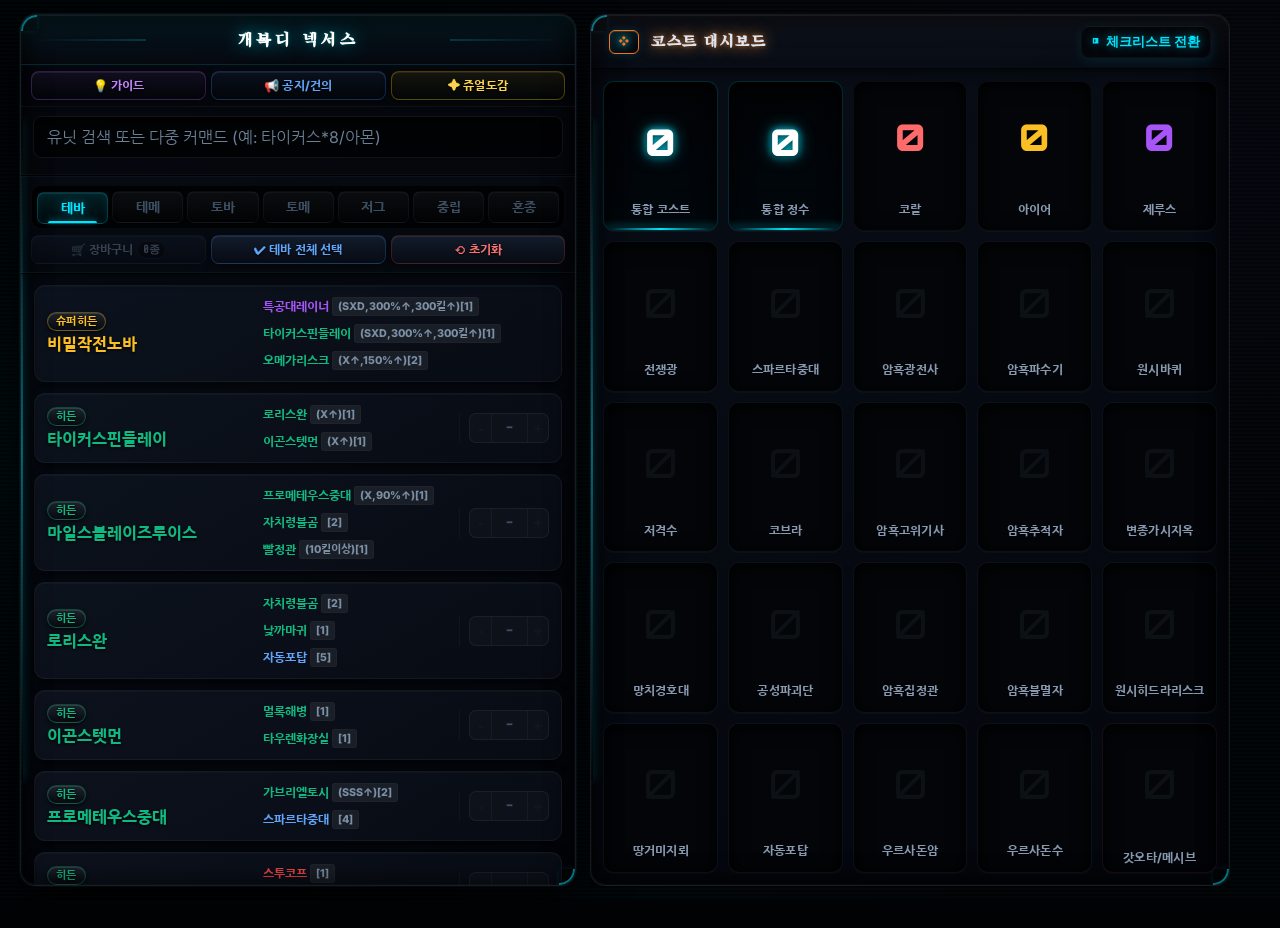
<file: index.html>
<!DOCTYPE html>
<html lang="ko">
<head>
    <meta charset="UTF-8">
    <meta name="viewport" content="width=device-width, initial-scale=1.0, maximum-scale=1.0, user-scalable=no, viewport-fit=cover">
    <title>개복디 넥서스</title>
    <meta name="theme-color" content="#030508">
    <link rel="icon" href="https://sldbox.github.io/site/image/logo/icon.png?v=1" type="image/png">
    <link rel="shortcut icon" href="https://sldbox.github.io/site/image/logo/icon.png?v=1" type="image/png">
    <meta name="description" content="개복디 넥서스 - 히든조합&정수 계산 HUB">

    <meta property="og:type" content="website">
    <meta property="og:url" content="https://sldbox.github.io/site/">
    <meta property="og:title" content="개복디 넥서스 - 히든조합&정수 계산 HUB">
    <meta property="og:description" content="개복디 넥서스 - 히든조합&정수 계산 HUB">
    <meta property="og:image" content="https://sldbox.github.io/site/image/logo/logo.png?v=1">
    <meta property="og:image:width" content="1200">
    <meta property="og:image:height" content="630">

    <meta name="twitter:card" content="summary_large_image">
    <meta name="twitter:title" content="개복디 넥서스 - 히든조합&정수 계산 HUB">
    <meta name="twitter:description" content="개복디 넥서스 - 히든조합&정수 계산 HUB">
    <meta name="twitter:image" content="https://sldbox.github.io/site/image/logo/logo.png?v=1">

    <link rel="preconnect" href="https://fonts.googleapis.com">
    <link rel="preconnect" href="https://fonts.gstatic.com" crossorigin>
    <link rel="stylesheet" href="https://fonts.googleapis.com/css2?family=Inter:wght@400;700;800&family=Nanum+Gothic:wght@400;700;800&family=Orbitron:wght@700;900&family=Song+Myung&family=Share+Tech+Mono&display=swap">
    <link rel="stylesheet" href="style.css">
</head>
<body>
<svg id="def-svg-assets" width="0" height="0" style="position:absolute; visibility:hidden;" aria-hidden="true">
    <symbol id="icon-empty" viewBox="0 0 24 24">
        <rect x="3" y="3" width="18" height="18" rx="3" ry="3"></rect>
        <line x1="3" y1="21" x2="21" y2="3"></line>
    </symbol>
</svg>

<main class="main-layout" id="mainLayout">
    <aside class="hud-panel panel-codex" id="leftPanel">
        <div class="corner-tl"></div><div class="corner-br"></div>
        <header class="panel-header codex-panel-header">
            <!-- 1행: 제목 -->
            <div class="codex-hdr-top">
                <div class="header-scanline"></div>
                <div class="nexus-main-title" id="nexusCycleTitle">개복디 넥서스</div>
            </div>
            <!-- 2행: 버튼 3개 -->
            <nav class="codex-hdr-nav">
                <button class="btn-hdr-sm neon codex-nav-btn btn-guide" data-action="openStaticGuide">💡 가이드</button>
                <button class="btn-hdr-sm neon codex-nav-btn btn-notice" data-action="openNoticeModal">📢 공지/건의</button>
                <button class="btn-hdr-sm codex-nav-btn btn-jewel" id="btnJewelToggle" data-action="toggleJewelPanel" aria-label="쥬얼 도감 열기" aria-expanded="false">✦ 쥬얼도감</button>
            </nav>
            <!-- 3행: 검색창 -->
            <div id="classicSearchContainer">
                <div class="search-wrap" id="searchWrap">
                    <input type="text" class="search-input" id="unitSearchInput" aria-label="유닛 검색 및 다중 커맨드 입력창" placeholder="유닛 검색 또는 다중 커맨드 (예: 타이커스*8/아몬)" autocomplete="off" role="combobox" aria-controls="searchResults" aria-expanded="false" aria-autocomplete="list">
                    <div class="search-results" id="searchResults" role="listbox" aria-live="polite"></div>
                    <div id="activeRoster" class="active-roster"></div>
                </div>
            </div>
            <!-- 4행: 종족 탭 + 하단 3버튼 -->
            <nav class="codex-tabs-wrap" id="codexTabsWrap">
                <div class="codex-tabs" id="codexTabs" role="tablist"></div>
                <div class="codex-action-row">
                    <button class="btn-hdr-sm btn-cart codex-act-btn" id="btnCartMode" data-action="toggleCartMode" disabled>
                        <span class="cb-icon">🛒</span>
                        <span class="cb-text">장바구니</span>
                        <span class="cb-count" id="cartCount">0종</span>
                    </button>
                    <button class="btn-hdr-sm neon codex-act-btn btn-select-all" id="btnSelectAllTab" data-action="toggleSelectAllTab">✔ 전체 선택</button>
                    <button class="btn-hdr-sm neon codex-act-btn btn-reset" data-action="resetCodex" aria-label="선택 초기화">⟲ 초기화</button>
                </div>
            </nav>
        </header>
        <div class="panel-body" id="leftPanelBody">
            <div id="tabContent"></div>
        </div>
    </aside>

    <section class="col-center" id="centerPanel">
        <article class="hud-panel" id="costDashboardPanel" style="flex: 1 1 auto;">
            <div class="corner-tl"></div><div class="corner-br"></div>
            <header class="panel-header" style="justify-content: space-between; z-index:20; overflow:visible;">
                <div style="display: flex; align-items: center; gap: 12px;">
                    <span class="ph-icon" aria-hidden="true" style="color:var(--grade-epic); border-color:var(--grade-epic);">❖</span>
                    <h2 class="ph-title" style="text-shadow:0 0 15px rgba(251,146,60,0.8), 0 0 5px rgba(251,146,60,0.5); margin:0;">코스트 대시보드</h2>
                </div>
                <div style="display: flex; align-items: stretch; gap: 4px;">
                    <button class="btn-toggle-layout active" id="btnToggleMode" data-action="toggleViewMode" aria-label="도감 모드/체크리스트 모드 전환" aria-expanded="true" style="width: 130px; justify-content: center; background: rgba(0,0,0,0.5); border: 1px solid var(--border-light);">
                        <span class="toggle-icon" aria-hidden="true">◧</span> 체크리스트 전환
                    </button>
                </div>
            </header>
            <div class="panel-body" style="padding:12px;">
                <div class="magic-grid" id="magicDashboard"></div>
            </div>
        </article>
    </section>

    <aside class="hud-panel col-right" id="rightPanel" style="display: flex; flex-direction: column; overflow: hidden; min-height: 0;">
        <div class="corner-tl"></div><div class="corner-br"></div>
        <header class="panel-header" style="justify-content: space-between; z-index:20; overflow:visible;">
            <div style="display: flex; align-items: center; gap: 12px;">
                <span class="ph-icon" aria-hidden="true" style="color:var(--grade-unique); border-color:var(--grade-unique);">⊖</span>
                <h2 class="ph-title" style="text-shadow:0 0 15px rgba(239,68,68,0.8), 0 0 5px rgba(239,68,68,0.5); margin:0;">체크리스트 보드</h2>
            </div>
            <nav style="display: flex; align-items: stretch; gap: 8px;">
                <button class="btn-hdr-sm neon" data-action="resetCodex" aria-label="목표 초기화">⟲ 목표 초기화</button>
                <button class="btn-hdr-sm neon" data-action="resetCompleted" aria-label="완료 초기화" style="color:#10b981; border-color:rgba(16,185,129,0.3);">✔ 완료 전체 초기화</button>
            </nav>
        </header>
        <div class="panel-body" id="deductionBoard" style="padding:16px; overflow-y:auto; background:transparent;"></div>
    </aside>
</main>

<div id="jewelModalOverlay" class="notice-modal-overlay" style="display:none; z-index: 25000;">
    <div id="jewelModalBox" class="notice-modal" style="max-width: 800px; width: 95%; max-height: 85vh; display: flex; flex-direction: column;" role="dialog" aria-modal="true" aria-labelledby="jewelModalTitle">
        <header class="notice-header" style="background:rgba(255,215,0,0.05);">
            <div style="display:flex; align-items:center; gap:12px;">
                <span class="ph-icon" aria-hidden="true" style="color:#FFD700; border-color:#FFD700;">✦</span>
                <h2 id="jewelModalTitle" style="font-family:var(--font-display); font-size:1.1rem; color:#FFD700; text-shadow:0 0 10px rgba(255,215,0,0.5); margin:0; letter-spacing:1px;">쥬얼 도감</h2>
            </div>
            <button class="notice-close" data-action="closeJewelPanel" aria-label="창 닫기">✖</button>
        </header>
        <div class="notice-body" style="padding:20px; overflow-y:auto; background:transparent; flex:1;">
            <div id="jewelMiniGrid" class="jewel-mini-grid"></div>
        </div>
    </div>
</div>

<div id="noticeModal" class="notice-modal-overlay" style="display:none; z-index: 25000;">
    <div class="notice-modal" role="dialog" aria-modal="true" aria-labelledby="modalTitle">
        <header class="notice-header">
            <h2 id="modalTitle">📢 공지사항 및 건의</h2>
            <button class="notice-close" data-action="closeNoticeModal" aria-label="창 닫기">✖</button>
        </header>
        <div class="notice-body" style="user-select: text; -webkit-user-select: text;">
            <p><strong>개복디 넥서스</strong>를 이용해 주셔서 감사합니다!</p>
            <p style="margin-top:10px;">
                사용 중 발생하는 <strong>오류 제보</strong>나 더 나은 서비스를 위한<br>
                <strong>기능 건의/피드백</strong>은 언제든 환영합니다.
            </p>
            <div class="contact-box">
                <div><span class="c-icon" aria-hidden="true">🎮</span> 인게임 귓말: <strong style="color:var(--grade-magic);">회장</strong></div>
                <div><span class="c-icon" aria-hidden="true">💬</span> 디스코드 멘션: <strong style="color:var(--grade-legend);">@회장</strong></div>
            </div>
            <p style="font-size: 0.85rem; color: var(--text-sub); margin-top: 15px; text-align: center;">여러분의 소중한 피드백이 더 나은 넥서스를 만듭니다!</p>
        </div>
    </div>
</div>

<div id="staticGuideModalOverlay" class="notice-modal-overlay" style="display:none; z-index: 25000;">
    <div class="notice-modal" role="dialog" aria-modal="true" aria-labelledby="staticGuideTitle" style="max-width: 680px; height: 85vh; max-height: 700px; display:flex; flex-direction:column;">
        <header class="notice-header" style="background:rgba(168,85,247,0.05); flex-shrink:0;">
            <div style="display:flex; align-items:center; gap:12px;">
                <span class="ph-icon" aria-hidden="true" style="color:#a855f7; border-color:#a855f7;">💡</span>
                <h2 id="staticGuideTitle" style="font-family:var(--font-display); font-size:1.1rem; color:#a855f7; text-shadow:0 0 10px rgba(168,85,247,0.5); margin:0; letter-spacing:1px;">시스템 이용 가이드</h2>
            </div>
            <button class="notice-close" data-action="closeStaticGuide" aria-label="창 닫기">✖</button>
        </header>

        <nav class="guide-tabs" role="tablist">
            <button class="guide-tab-btn active" data-action="selectGuideTab" data-gtid="g-search" role="tab" aria-selected="true">🔍 기초 검색</button>
            <button class="guide-tab-btn" data-action="selectGuideTab" data-gtid="g-codex" role="tab" aria-selected="false">🛒 도감 & 조작</button>
            <button class="guide-tab-btn" data-action="selectGuideTab" data-gtid="g-checklist" role="tab" aria-selected="false">🔮 체크리스트</button>
            <button class="guide-tab-btn" data-action="selectGuideTab" data-gtid="g-jewel" role="tab" aria-selected="false">💎 쥬얼 도감</button>
        </nav>

        <div class="notice-body" style="padding:18px; overflow-y:auto; background:transparent; flex:1; position:relative;">

            <div id="g-panel-g-search" class="guide-panel active" role="tabpanel">
                <div class="guide-section">
                    <h3>🎯 유닛 검색 및 여러 개 동시 입력</h3>
                    <p class="g-desc">상단 입력창을 활용해 목표 유닛을 빠르고 편하게 등록할 수 있습니다.</p>

                    <div class="g-bullet-box">
                        <h4>⚠️ 검색은 핵심 유닛만 가능해요</h4>
                        <p>빠른 검색과 쾌적한 이용을 위해 <strong>[레전드], [히든], [슈퍼히든]</strong> 등급의 핵심 목표 유닛들만 검색할 수 있습니다.</p>
                        <p class="g-alert">※ 주의: <code>전쟁광</code>, <code>저격수</code>, <code>망치경호대</code> 같은 매직~헬 등급의 하위 재료들은 검색되지 않으니 하단 도감이나 우측 체크리스트를 확인해 주세요.</p>
                    </div>

                    <div class="g-bullet-box">
                        <h4>⚔️ 여러 유닛 한 번에 등록하기 (다중 입력)</h4>
                        <p>검색창에 여러 유닛을 슬래시(<code>/</code>) 기호로 구분해서 적고, 뒤에 <code>*숫자</code>를 붙이면 한 번에 대량으로 등록됩니다.</p>
                        <p><strong>입력 예시:</strong> <code>타이커스*8/아몬</code> (엔터를 누르면 타이커스 8마리와 아몬 1마리가 순식간에 등록됩니다.)</p>

                        <div class="mock-ui-search">
                            <span class="mock-search-icon">🔍</span>
                            <div class="mock-search-text">타이커스*8/아몬</div>
                        </div>
                    </div>

                    <div class="g-bullet-box">
                        <h4>🚫 단일 제한 유닛 (1마리 고정)</h4>
                        <p><strong>[슈퍼히든] 등급 전체와 아몬, 데하카, 유물 등 특정 유닛</strong>은 시스템 특성상 <code>*8</code>처럼 큰 숫자를 입력하더라도 무조건 <strong>최대 1마리만 등록</strong>되도록 안전하게 조절됩니다.</p>
                    </div>
                </div>
            </div>

            <div id="g-panel-g-codex" class="guide-panel" role="tabpanel">
                <div class="guide-section">
                    <h3>🛒 종족 도감 및 유닛 조작 방법</h3>
                    <p class="g-desc">왼쪽 도감 패널의 탭과 버튼들을 사용해 목표를 쉽게 관리해 보세요.</p>

                    <div class="g-bullet-box">
                        <h4>🎛️ 하단 3가지 핵심 조작 버튼</h4>
                        <p>종족 탭 아래에 있는 버튼들로 다음과 같은 편리한 기능을 쓸 수 있습니다.</p>
                        <ul>
                            <li><strong>🛒 장바구니:</strong> 도감에서 클릭해 둔 목표 유닛들만 쏙쏙 골라서 한 화면에 모아보는 기능입니다.</li>
                            <li><strong>✔ 탭 전체 선택/해제:</strong> 현재 열려있는 탭의 모든 유닛을 한 번에 가득 채우거나 비웁니다. <u>(단, 꼬이는 걸 막기 위해 장바구니 모드일 때는 이 버튼을 쓸 수 없습니다.)</u></li>
                            <li><strong>⟲ 선택 초기화:</strong> 내가 지금까지 등록한 모든 목표 유닛과 조립 완료 기록을 한 방에 깨끗하게 지웁니다.</li>
                        </ul>

                        <div class="mock-ui-ctrl-row">
                            <div class="mock-btn-item" style="color:#10b981; border-color:rgba(16,185,129,0.4); background:rgba(16,185,129,0.1);">🛒 장바구니 <span class="m-cnt" style="background:rgba(16,185,129,0.3);">3종</span></div>
                            <div class="mock-btn-item neon-b">✔ 테바 전체 선택</div>
                            <div class="mock-btn-item neon-r">⟲ 선택 초기화</div>
                        </div>
                    </div>

                    <div class="g-bullet-box">
                        <h4>⚡ 수량 연속 조절 (버튼 길게 누르기)</h4>
                        <p>유닛 카드 오른쪽에 있는 <code>-</code> / <code>+</code> 버튼을 <strong>계속 꾹 누르고 있으면 숫자가 점점 더 빠르게 바뀝니다.</strong> 여러 번 클릭할 필요 없이 길게 터치해서 수량을 쉽게 맞춰보세요!</p>
                        <div class="mock-ui-stepper">
                            <button class="m-s-btn">-</button>
                            <div class="m-s-val">8</div>
                            <button class="m-s-btn">+</button>
                        </div>
                    </div>
                </div>
            </div>

            <div id="g-panel-g-checklist" class="guide-panel" role="tabpanel">
                <div class="guide-section">
                    <h3>🔮 체크리스트 연산 및 경로 파악</h3>
                    <p class="g-desc">우측 보드에서 재료 트리를 확인하고 완성된 유닛을 체크해 코스트를 차감하세요.</p>

                    <div class="g-bullet-box">
                        <h4>🧮 부분 조립 및 전체 완료</h4>
                        <p>인게임에서 재료를 만들었다면 완료 버튼을 눌러보세요. 대시보드의 코스트가 즉시 줄어듭니다!</p>
                        <ul>
                            <li><strong>✔ 전체완료:</strong> 해당 재료를 한 번에 전부 완성 처리합니다.</li>
                            <li><strong>+ 1개 / + 5개 완료:</strong> 자동포탑처럼 많이 필요한 재료들은 나누어서 부분 완료를 누를 수 있습니다.</li>
                        </ul>
                        <div class="mock-ui-craft">
                            <div class="m-p-ctrl">+ 5개 완료</div>
                            <button class="m-c-btn">✔ 전체완료</button>
                        </div>
                    </div>

                    <div class="g-bullet-box">
                        <h4>🌲 연관 재료 역추적 (하이라이트 기능)</h4>
                        <p>우측 체크리스트 보드에서 유닛 카드의 <strong>이름</strong> 부분을 클릭하면, 그 재료가 <u>어떤 상위 유닛을 위해 쓰이는지 연결된 카드들만 밝게 빛나서</u> 한눈에 파악할 수 있습니다.</p>
                        <div class="mock-ui-hl-box">
                            <div class="mock-hl-slot active">✨ <span style="color:#fbbf24">[슈퍼히든]</span> 아몬</div>
                            <div class="mock-hl-slot dim">유물</div>
                            <div class="mock-hl-slot active">✨ <span style="color:#a855f7">[레전드]</span> 테이스틀로프</div>
                        </div>
                    </div>

                    <div class="g-bullet-box">
                        <h4>⟲ 등급별 하위 재료 초기화</h4>
                        <p>체크리스트의 등급별 그룹 제목 우측에 있는 <code>⟲ 하위 통합 초기화</code> 버튼을 누르면, 내 최종 목표 유닛들은 지우지 않고 <strong>해당 등급의 조립 기록(✔)만 부분 리셋</strong>할 수 있습니다.</p>
                        <div class="mock-ui-grp">
                            <div class="m-grp-title"><span style="color:#fbbf24">✨</span> 레어 - 레전드 재료 <span class="m-grp-reset">⟲ 하위 통합 초기화</span></div>
                        </div>
                    </div>
                </div>
            </div>

            <div id="g-panel-g-jewel" class="guide-panel" role="tabpanel">
                <div class="guide-section">
                    <h3>💎 쥬얼 도감 실시간 연동</h3>
                    <p class="g-desc">우측 상단의 <code>✦ 쥬얼도감</code> 버튼을 누르면 화면 이동 없이 즉시 도감이 열립니다.</p>

                    <div class="g-bullet-box">
                        <h4>✨ 인게임 쥬얼 카드 정보 대조</h4>
                        <p>게임 내 존재하는 모든 보석(쥬얼)의 아이콘과 고유 능력치(일반/전설 등급) 정보를 한눈에 대조해 볼 수 있습니다.</p>

                        <div style="display:flex; justify-content:center; padding: 10px;">
                            <div class="mock-jwm-item">
                                <div class="m-jwm-img-wrap"><span style="font-size: 2rem;">💎</span></div>
                                <div class="m-jwm-name">사파이어</div>
                                <div class="m-jwm-stat m-legend"><span>마나 재생 +10</span></div>
                                <div class="m-jwm-stat m-mythic"><span>✦ 마나 재생 +15</span></div>
                            </div>
                        </div>
                    </div>
                </div>
            </div>

        </div>

        <footer style="padding:10px; background:rgba(0,0,0,0.4); border-top:1px solid var(--border); text-align:center; font-size:0.8rem; color:var(--text-muted); flex-shrink:0;">
            가이드 창은 화면 빈 공간 클릭, 우측 상단 ✖ 버튼 또는 ESC 키로 닫을 수 있습니다.
        </footer>
    </div>
</div>

<div id="recipeTooltip" class="recipe-tooltip"></div>
<div id="toastContainer" class="toast-container" aria-live="polite"></div>
<script src="data.js"></script>
<script src="app.js"></script>
</body>
</html>
</file>
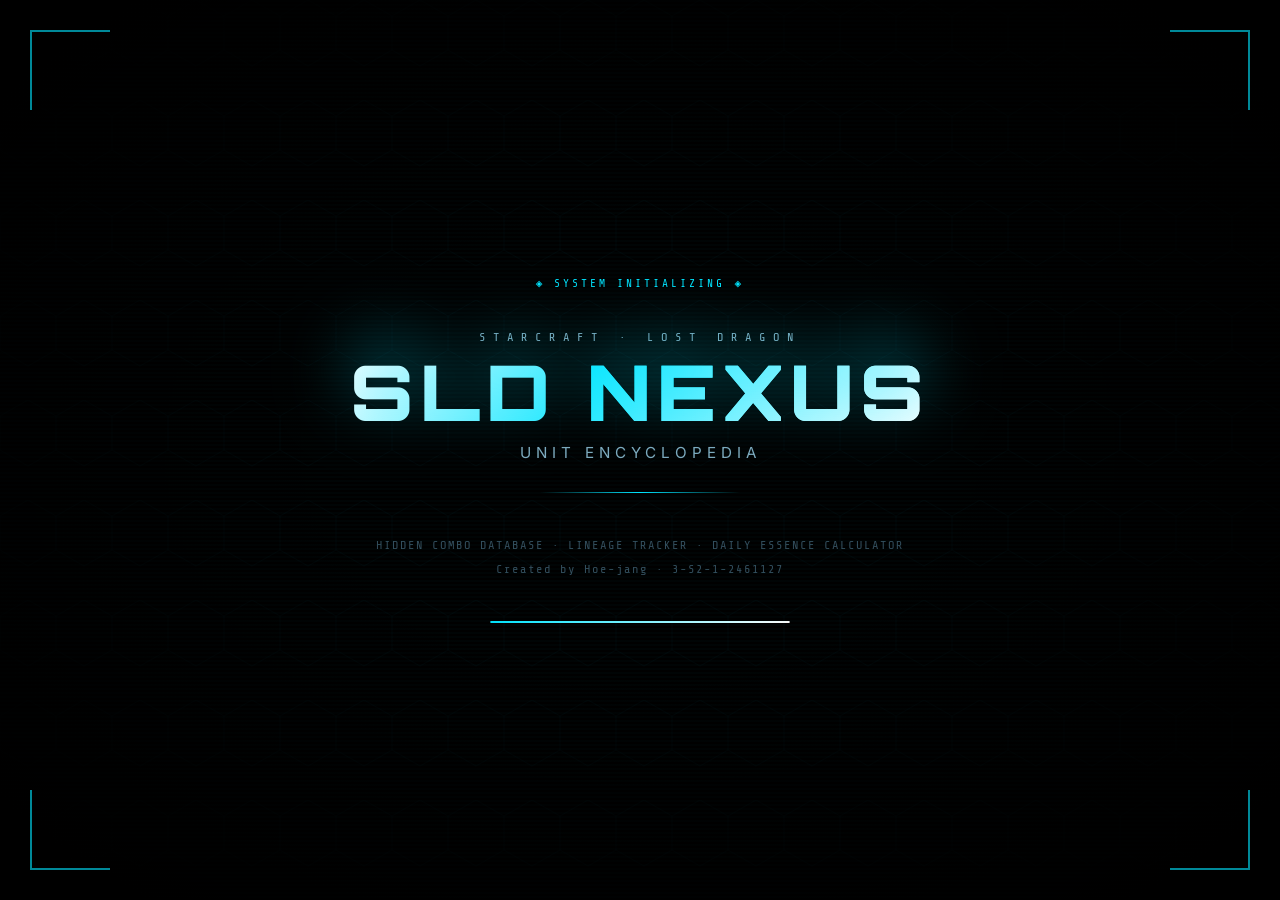
<file: en/index.html>
<!DOCTYPE html>
<html lang="en">
<head>
    <meta charset="UTF-8">
    <meta name="viewport" content="width=device-width, initial-scale=1.0, viewport-fit=cover">
    <title>SLD Nexus</title>
    
    <link rel="icon" href="https://sldbox.github.io/site/image/en-logo/icon.png" 입력="image/png">
    <link rel="shortcut icon" href="https://sldbox.github.io/site/image/en-logo/icon.png" 입력="image/png">
    <link rel="apple-touch-icon" href="https://sldbox.github.io/site/image/en-logo/icon.png">
    <meta name="description" content="SLD Nexus - Unit Combo & Daily Essence Calculator">
    <meta property="og:type" content="website">
    <meta property="og:url" content="https://sldbox.github.io/site/en/">
    <meta property="og:title" content="SLD Nexus - MATRIX HUD">
    <meta property="og:description" content="Hidden Combo Lineage Simulation & Essence Calculator">
    <meta property="og:image" content="https://sldbox.github.io/site/image/en-logo/logo.png">
    
    <link rel="preconnect" href="https://fonts.googleapis.com">
    <link rel="preconnect" href="https://fonts.gstatic.com" crossorigin>
    <link href="https://fonts.googleapis.com/css2?family=Inter:wght@400;500;700;800;900&family=Orbitron:wght@700;900&family=Share+Tech+Mono&display=swap" rel="stylesheet">
    
    <script>
        (function(){
            const savedTheme = localStorage.getItem('nexus_obd_theme');
            if(savedTheme) document.documentElement.setAttribute('data-theme', savedTheme);
        })();
    </script>

    <link rel="stylesheet" href="style.css">
</head>
<body oncontextmenu="return false">

<div id="introCinematic" class="intro-screen">
    <div class="intro-scan-lines"></div>
    <div class="intro-hex-grid"></div>
    <div class="intro-vignette"></div>
    <div class="intro-corner tl"></div><div class="intro-corner tr"></div>
    <div class="intro-corner bl"></div><div class="intro-corner br"></div>

    <div class="intro-status" id="intro-status-text">◈ SYSTEM INITIALIZING ◈</div>
    <div class="intro-logo">
        <div class="intro-logo-glow" aria-hidden="true">SLD NEXUS</div>
        <div class="intro-logo-sup">StarCraft · Lost Dragon</div>
        <h1>SLD <span class="accent-word">NEXUS</span></h1>
        <div class="intro-sub">Unit Encyclopedia</div>
    </div>
    <div class="intro-divider"></div>
    <div class="intro-boot-text">
        HIDDEN COMBO DATABASE · LINEAGE TRACKER · DAILY ESSENCE CALCULATOR<br>
        Created by Hoe-jang · 3-S2-1-2461127
    </div>
    <div class="intro-bar-outer"><div class="intro-bar-inner"></div></div>
</div>

<main class="main-layout" id="mainLayout">
    <header class="site-header">
        <div class="header-top">
            <div class="header-left">
                <span style="color:var(--text-sub); font-weight:900;">Creator</span><span style="color:var(--g-dim);">|</span>
                <span style="color:var(--text-sub); font-weight:900;">Hoe-jang</span><span style="color:var(--g-dim);">|</span>
                <span style="color:var(--text-sub); font-weight:900; letter-spacing:0.05em;">3-S2-1-2461127</span>
            </div>
            <div class="brand"><span class="brand-cycle" id="brandCycle" style="font-size:1.45rem;">SLD NEXUS</span></div>
        </div>
        <div class="hdr-btns">
            <button class="btn-hdr" id="btnTheme" onclick="toggleTheme()">☀️ Light</button>
            <button class="btn-hdr" onclick="resetAll()">Reset All</button>
            <button class="btn-hdr" onclick="openHelpModal()">Guide</button>
            <button class="btn-hdr" onclick="openJewelModal()">Jewels</button>
        </div>
    </header>

    <div class="hud-panel panel-codex">
        <div class="panel-header" style="flex-direction:column; align-items:stretch; padding:0; background:var(--panel-hdr-bg);">
            <div style="padding:11px 16px; border-bottom:1px solid var(--border); display:flex; align-items:center; justify-content:center; gap:10px; background:var(--g-faint);">
                <span class="ph-icon">DB</span><span class="ph-title">UNIT & CODEX DATABASE</span>
            </div>
            <div style="display:flex; width:100%; gap:6px; padding:10px 10px 0 10px; border-bottom:1px solid var(--border); align-items:stretch;">
                <div class="codex-tabs" id="codexTabs" style="flex:1.5;"></div>
                <div style="display:flex; gap:6px; flex:1; padding-bottom:10px;">
                    <button id="btnToggleLineage" class="btn-action" style="flex:1;" onclick="toggleGlobalLineage()">Lineage</button>
                    <button id="btnToggleSelectAll" class="btn-action" style="flex:1; padding:0;" onclick="toggleSelectAllInCurrentTab()">Select All/None</button>
                </div>
            </div>
        </div>
        <div class="panel-body">
            <div id="tabContent"></div>
        </div>
    </div>

    <div class="hud-panel panel-magic">
        <div class="panel-header" style="justify-content:center;"><span class="ph-icon">COST</span><span class="ph-title">TOTAL COST MATRIX</span></div>
        <div class="panel-body" style="padding:0;"><div class="magic-grid" id="magicDashboard"></div></div>
    </div>
</main>

<div class="modal-backdrop" id="helpModal" onclick="closeHelpModal(event)">
    <div class="modal-box" onclick="event.stopPropagation()">
        <div class="modal-head"><h2>SLD Nexus Guide</h2><button class="btn-close" onclick="closeHelpModal()">&times;</button></div>
        <div class="modal-body-scroll">
            <div style="text-align:center; margin-bottom:24px; padding-top:10px;">
                <h3 style="color:var(--text); font-size:1.3rem;">✨ Beginner's Guide ✨</h3>
                <p style="color:var(--text-sub); font-size:0.95rem; margin-top:8px;">Complex combo and essence calculations done in 3 steps!</p>
            </div>
            <div class="step-card">
                <h3><span class="step-num">1</span> Select Target Units</h3>
                <p>Find the unit you want to build in the codex list and click on it.</p>
                <p class="sub-txt">✔️ Selected cards light up.<br>✔️ Hidden units can be adjusted up to 8 using the <b>[ − / + ]</b> buttons.<br>✔️ <span class="highlight">Super Hidden (SH) units are limited to 1 per deck</span>.</p>
            </div>
            <div class="step-card">
                <h3><span class="step-num">2</span> Check Daily Essence</h3>
                <p>Selecting Hidden/Super Hidden units automatically calculates your <span class="highlight">Total Essence (Korhal/Aiur/Zerus)</span>.</p>
                <p class="sub-txt">✔️ Check the <b>[Essence N]</b> badge on the right of each unit card.<br>✔️ Hidden units used as materials are tracked automatically.<br>✔️ Your goal points are displayed in the <b>[Total Essence]</b> panel!</p>
            </div>
            <div class="step-card">
                <h3><span class="step-num">3</span> Gather Materials & Check Lineage</h3>
                <p>The total base magic units required are reversely calculated and displayed in the <span class="highlight">Central Matrix</span>.</p>
                <p class="sub-txt">✔️ Just collect the magic units shown in the center numbers.<br>✔️ Toggle the <b>[Lineage]</b> button to expand the full recipe tree.</p>
            </div>
            <div style="text-align:center; margin-top:20px;">
                <p style="color:var(--text-sub); font-size:0.9rem;">💡 <b>안내:</b> Click the <b>[☀️ Light / 🌙 Dark]</b> button at the top for your preferred theme!</p>
            </div>
        </div>
    </div>
</div>

<div class="modal-backdrop" id="jewelModal" onclick="closeJewelModal(event)">
    <div class="modal-box" onclick="event.stopPropagation()" style="width:min(1000px, 95vw); max-height:85vh;">
        <div class="modal-head"><h2 style="font-family:'Orbitron', sans-serif;">Jewel Dictionary</h2><button class="btn-close" onclick="closeJewelModal()">&times;</button></div>
        <div class="modal-body-scroll" style="background:var(--panel-b);"><div id="jewelGrid" style="display:grid; grid-template-columns:repeat(auto-fill, minmax(220px, 1fr)); gap:20px;"></div></div>
    </div>
</div>

<div id="jewel-popup-overlay" style="display:none; position:fixed; inset:0; background:var(--backdrop); backdrop-filter:blur(10px); z-index:9999; align-items:center; justify-content:center;" onclick="closeJewelPopup()">
    <div style="background:var(--modal-bg); border:1px solid var(--border); border-radius:20px; padding:30px; width:400px; text-align:center; position:relative;" onclick="event.stopPropagation()">
        <span style="position:absolute; top:20px; right:20px; font-size:1.8rem; color:var(--text-muted); cursor:pointer;" onclick="closeJewelPopup()">&times;</span>
        <div id="jp-color-border" style="width:120px; height:120px; border-radius:50%; border:3px solid #fff; margin:0 auto 20px; display:flex; justify-content:center; align-items:center; overflow:hidden;"><img id="jp-img" style="width:140%; height:140%; object-fit:cover;"></div>
        <div style="font-size:0.8rem; color:var(--text-sub); letter-spacing:2px;">JEWEL</div>
        <div style="font-size:2rem; font-weight:bold; margin-bottom:20px; color:var(--text); font-family:var(--font-display);" id="jp-en"></div>
        <div style="text-align:left; background:var(--jewel-card); padding:15px; border-radius:10px; margin-bottom:10px;">
            <div style="font-size:0.8rem; color:var(--g); margin-bottom:5px;">Legendary Ability</div><div style="font-size:1.1rem; font-weight:bold; color:var(--text);" id="jp-leg"></div>
        </div>
        <div id="jp-myth-area" style="text-align:left; background:var(--jewel-card); padding:15px; border-radius:10px; display:none;">
            <div style="font-size:0.8rem; color:var(--grade-hell); margin-bottom:5px;">Mythic Ability</div><div style="font-size:1.1rem; font-weight:bold; color:var(--text);" id="jp-myth"></div>
        </div>
    </div>
</div>

<script src="data.js"></script>
<script src="app.js"></script>

</body>
</html>
</file>
<file: style.css>
:root {
    --void:#010204; --panel:#080c12;
    --g:#00e5ff; --g-dim:#007a8a; --g-faint:rgba(0,229,255,0.07); --g-border:rgba(0,229,255,0.3); --g-glow:rgba(0,229,255,0.55);
    --scan-line:rgba(0,229,255,0.018);
    --grade-magic:#60a5fa; --grade-rare:#fbbf24; --grade-epic:#f97316; --grade-unique:#ef4444;
    --grade-hell:#ec4899; --grade-legend:#a855f7; --grade-hidden:#10b981; --grade-super:#fbbf24;
    --text:#dde4ef; --text-sub:#8899b0; --text-muted:#3d4f63;
    --border:rgba(255,255,255,0.07); --border-light:rgba(255,255,255,0.03);
    --shadow-base: 0 12px 35px rgba(0,0,0,0.85);
    --shadow-inset: inset 0 2px 15px rgba(0,0,0,0.9), inset 0 1px 0 rgba(255,255,255,0.03);
    --card-bg:linear-gradient(150deg, rgba(14,20,32,0.88) 0%, rgba(8,12,20,0.93) 100%);
    --card-hover:linear-gradient(150deg, rgba(18,28,44,0.92) 0%, rgba(10,16,28,0.96) 100%);
    --slot-bg:#040609; --badge-bg:rgba(0,0,0,0.85);
    --header-blur-bg:rgba(4,7,12,0.9); --panel-hdr-bg:rgba(0,0,0,0.5); --tabs-wrap-bg:rgba(0,0,0,0.5);
    --font-body:'Inter','Nanum Gothic',sans-serif;
    --font-mono:'Share Tech Mono',monospace;
    --font-display:'Orbitron','Song Myung',sans-serif;
    --radius:10px; --radius-lg:16px;
    --col-codex:1fr; --col-dash:1fr; --col-deduct:0fr; --col-gen:0fr;
    --panel-glow: 0 0 0 1px rgba(0,229,255,0.05), 0 20px 50px rgba(0,0,0,0.9), inset 0 1px 0 rgba(255,255,255,0.055), inset 0 0 30px rgba(0,0,0,0.7);
    --z-toast: 12000;
    --z-tooltip: 21000;
    --z-modal: 25000;
}

*,*::before,*::after{box-sizing:border-box;margin:0;padding:0;-webkit-tap-highlight-color:transparent;}
button, a, input, .tab-btn, .unit-card, .btn-complete, .roster-tag, .smart-stepper button, .d-name, .d-reason-tag, .pc-btn { touch-action: manipulation; }

html{height:100%}
body{
    background:var(--void); color:var(--text); font-family:var(--font-body); min-height:100%;
    background-image:
        radial-gradient(ellipse at 10% 50%, rgba(0,229,255,0.032) 0%, transparent 50%),
        radial-gradient(ellipse at 90% 20%, rgba(168,85,247,0.028) 0%, transparent 50%),
        radial-gradient(ellipse at 50% 95%, rgba(0,100,180,0.018) 0%, transparent 40%),
        repeating-linear-gradient(0deg,transparent,transparent 2px,var(--scan-line) 2px,var(--scan-line) 4px);
    background-attachment:fixed; user-select:none; overflow-x:hidden;
    -webkit-font-smoothing:antialiased; -moz-osx-font-smoothing:grayscale;
}

html, body, .panel-body, .codex-tabs, .recipe-tooltip, #deductionBoard { scrollbar-width:thin; scrollbar-color:rgba(50,65,85,0.9) rgba(0,0,0,0.2); }
::-webkit-scrollbar{width:5px;height:5px}
::-webkit-scrollbar-track{background:rgba(0,0,0,0.2)}
::-webkit-scrollbar-thumb{background:rgba(50,65,85,0.9);border-radius:5px;}
@media(hover:hover) and (pointer:fine){::-webkit-scrollbar-thumb:hover{background:var(--g);}}

@keyframes sweepShine { 0%{left:-150%;opacity:0} 50%{opacity:1} 100%{left:150%;opacity:0} }
@keyframes fadeIn { from{opacity:0;transform:translateY(8px)} to{opacity:1;transform:translateY(0)} }
@keyframes headerScan { from{transform:translateX(0)} to{transform:translateX(600%)} }
@keyframes pulseGlow { 0%,100%{opacity:0.5} 50%{opacity:1} }

/* ── 레이아웃 ── */
@media(min-width:601px){
    html,body{overflow:hidden;height:100%;margin:0;padding:0;}
    .main-layout{ display:grid; grid-template-columns:var(--col-codex) var(--col-dash) var(--col-deduct) var(--col-gen); grid-template-rows:minmax(0,1fr); gap:14px;padding:14px 20px;height:100vh;overflow:hidden; max-width:100%;margin:0 auto;width:100%; transition:max-width 0.5s cubic-bezier(0.4,0,0.2,1); }
    .main-layout{--col-codex:1fr;--col-dash:1.15fr;--col-deduct:0fr;--col-gen:0fr;max-width:100%;}
    .main-layout { padding-bottom: max(14px, env(safe-area-inset-bottom)); }
    .main-layout.view-deduct{--col-codex:0px;--col-dash:1fr;--col-deduct:1fr;--col-gen:0px;max-width:100%;}
    .panel-codex{grid-column:1;grid-row:1;min-height:0;min-width:0;overflow:hidden;display:flex;flex-direction:column;transition:opacity 0.4s,transform 0.5s cubic-bezier(0.4,0,0.2,1);opacity:1;transform:translateX(0);pointer-events:auto;visibility:visible;}
    .main-layout.view-deduct .panel-codex{opacity:0;transform:translateX(-25px);pointer-events:none;visibility:hidden;display:none;}
    .col-center{grid-column:2;grid-row:1;display:flex;flex-direction:column;gap:14px;overflow:hidden;min-height:0;min-width:0;z-index:5;transition:opacity 0.4s,transform 0.5s cubic-bezier(0.4,0,0.2,1);opacity:1;transform:scale(1);pointer-events:auto;visibility:visible;}
    .col-right{grid-column:3;grid-row:1;display:flex;flex-direction:column;overflow:hidden;min-height:0;min-width:0;transition:opacity 0.4s,transform 0.5s cubic-bezier(0.4,0,0.2,1);opacity:0;transform:translateX(25px);pointer-events:none;visibility:hidden;}
    .main-layout.view-deduct .col-right{opacity:1;transform:translateX(0);pointer-events:auto;visibility:visible;}
}
@media(max-width:600px){
    html, body { height:auto; overflow-y:auto; overflow-x:hidden; }
    body .main-layout { display:flex; flex-direction:column; gap:12px; padding:10px; min-height:100vh; overflow:visible; width:100%; max-width:100%; padding-bottom:max(12px, env(safe-area-inset-bottom)); }
    body .main-layout .panel-codex { order:1; flex:0 0 auto; height:auto; overflow:visible; display:flex; }
    body .main-layout .col-center { order:2; display:flex; flex-direction:column; gap:12px; }
    body .main-layout .col-right { order:3; display:none; flex-direction:column; gap:12px; opacity:1; transform:none; pointer-events:auto; visibility:visible; }
    body .main-layout.view-deduct .panel-codex { display:none; }
    body .main-layout.view-deduct .col-right { display:flex; }
}

/* ── 버튼 기본 ── */
.btn-text-link{background:none;border:none;color:var(--text-sub);font-size:0.78rem;font-weight:800;cursor:pointer;text-decoration:underline;text-underline-offset:4px;transition:color 0.2s;white-space:nowrap;}
.btn-text-link:hover{color:var(--g);}

.btn-hdr-sm{
    padding:0 16px; height:34px;
    background:linear-gradient(to bottom, rgba(20,30,46,0.92), rgba(7,11,19,0.96));
    border:1px solid rgba(255,255,255,0.08);
    box-shadow: 0 2px 8px rgba(0,0,0,0.65), inset 0 1px 0 rgba(255,255,255,0.07);
    color:var(--text-sub); font-size:0.83rem; font-weight:800; cursor:pointer;
    border-radius:8px; transition:all 0.18s cubic-bezier(0.4,0,0.2,1);
    white-space:nowrap; word-break:keep-all; flex-shrink:0;
    font-family:var(--font-body); display:flex; align-items:center; justify-content:center;
    letter-spacing:0.2px; text-shadow:0 1px 2px rgba(0,0,0,0.95);
}
.btn-hdr-sm.neon{ color:var(--g); border-color:rgba(0,229,255,0.2); }
.btn-hdr-sm:hover:not(:disabled){
    background:linear-gradient(to bottom, rgba(0,45,65,0.92), rgba(0,15,25,0.96));
    border-color:rgba(0,229,255,0.5); color:#fff;
    box-shadow:0 4px 14px rgba(0,229,255,0.15), inset 0 1px 0 rgba(255,255,255,0.12);
    transform: translateY(-1px);
}
.btn-hdr-sm:active:not(:disabled){ transform:translateY(0px); box-shadow:inset 0 2px 6px rgba(0,0,0,0.65); }
.btn-hdr-sm:disabled { opacity:0.38; cursor:not-allowed; }

.btn-cart.has-items:not(.active){ color:#10b981; border-color:rgba(16,185,129,0.32); background:linear-gradient(to bottom, rgba(16,185,129,0.09), rgba(0,0,0,0.2)); box-shadow:0 0 8px rgba(16,185,129,0.1), inset 0 1px 0 rgba(255,255,255,0.04); }
.btn-cart.has-items:not(.active) .cb-count { background:rgba(16,185,129,0.18); color:#fff; border-color:rgba(16,185,129,0.45); }
.btn-cart.active { background:linear-gradient(135deg, rgba(16,185,129,0.25), rgba(4,120,87,0.45)); border-color:rgba(16,185,129,0.6); color:#fff; box-shadow:0 0 12px rgba(16,185,129,0.3); }

.btn-toggle-layout{
    background:linear-gradient(to bottom, rgba(16,26,42,0.92), rgba(4,7,13,0.96));
    border:1px solid rgba(255,255,255,0.07); color:var(--text-muted);
    padding:6px 13px; border-radius:8px; font-size:0.83rem; font-weight:800; cursor:pointer;
    display:flex; align-items:center; gap:7px; transition:all 0.18s cubic-bezier(0.4,0,0.2,1);
    white-space:nowrap; word-break:keep-all; flex-shrink:0;
    box-shadow:0 2px 7px rgba(0,0,0,0.65), inset 0 1px 0 rgba(255,255,255,0.06);
}
.btn-toggle-layout:hover{ color:var(--text); border-color:rgba(255,255,255,0.14); transform:translateY(-1px); }
.btn-toggle-layout.active{
    background:linear-gradient(to bottom, rgba(0,229,255,0.11), rgba(0,229,255,0.035));
    border-color:rgba(0,229,255,0.28); color:var(--g);
    box-shadow:0 3px 12px rgba(0,229,255,0.1), inset 0 1px 0 rgba(255,255,255,0.08);
    text-shadow:0 0 10px var(--g-glow);
}

/* ── HUD 패널 ── */
.hud-panel{
    background:linear-gradient(160deg, rgba(11,17,28,0.72) 0%, rgba(4,7,13,0.9) 100%);
    backdrop-filter:blur(20px); -webkit-backdrop-filter:blur(20px);
    border:1px solid rgba(255,255,255,0.065);
    border-radius:var(--radius-lg);
    display:flex; flex-direction:column; position:relative;
    box-shadow:var(--panel-glow);
    overflow:clip;
}
.hud-panel::after{
    content:""; position:absolute; inset:0; border-radius:var(--radius-lg);
    box-shadow:inset 0 0 0 1px rgba(255,255,255,0.022), inset 0 0 28px rgba(0,0,0,0.78);
    pointer-events:none; z-index:5;
}
.hud-panel::before{
    content:""; position:absolute; top:12%; left:0; bottom:12%; width:2px;
    background:linear-gradient(to bottom, transparent, rgba(0,229,255,0.65) 50%, transparent);
    opacity:0.65; pointer-events:none; z-index:10;
    box-shadow:0 0 10px rgba(0,229,255,0.45), 1px 0 6px rgba(0,229,255,0.18);
    animation:pulseGlow 4s ease-in-out infinite;
}
.hud-panel .corner-tl{
    position:absolute; top:0; left:0; width:16px; height:16px;
    border-top:2px solid rgba(0,229,255,0.7); border-left:2px solid rgba(0,229,255,0.7);
    border-top-left-radius:var(--radius-lg); pointer-events:none; z-index:15;
    box-shadow:-1px -1px 6px rgba(0,229,255,0.25); opacity:0.7;
}
.hud-panel .corner-br{
    position:absolute; bottom:0; right:0; width:16px; height:16px;
    border-bottom:2px solid rgba(0,229,255,0.7); border-right:2px solid rgba(0,229,255,0.7);
    border-bottom-right-radius:var(--radius-lg); pointer-events:none; z-index:15;
    box-shadow:1px 1px 6px rgba(0,229,255,0.25); opacity:0.7;
}

.panel-header{
    padding:clamp(6px,1.2vh,10px) 18px; min-height:clamp(46px,6vh,54px);
    align-items:stretch;
    background:linear-gradient(to bottom, rgba(255,255,255,0.035), transparent);
    border-bottom:1px solid rgba(0,0,0,0.88);
    display:flex; gap:10px; flex-shrink:0; position:relative;
    border-top-left-radius:var(--radius-lg); border-top-right-radius:var(--radius-lg);
    box-shadow:0 3px 12px rgba(0,0,0,0.55); z-index:20; overflow:visible;
}
.panel-codex .panel-header { gap:0 !important; }

/* ── 좌측 도감 패널 헤더 ── */
.codex-panel-header{
    flex-direction:column; align-items:stretch;
    padding:0; background:transparent; z-index:20; overflow:visible; min-height:unset;
}

/* 1행: 제목 */
.codex-hdr-top{
    padding:0 20px; border-bottom:1px solid rgba(0,229,255,0.09);
    display:flex; align-items:center; justify-content:center;
    background:linear-gradient(180deg, rgba(0,229,255,0.055) 0%, rgba(0,0,0,0.28) 100%);
    position:relative; overflow:hidden; height:50px; flex-shrink:0;
}
.codex-hdr-top::before{
    content:""; position:absolute; left:14px; top:50%; transform:translateY(-50%);
    width:20%; height:1px;
    background:linear-gradient(90deg, transparent, rgba(0,229,255,0.38));
    pointer-events:none;
}
.codex-hdr-top::after{
    content:""; position:absolute; right:14px; top:50%; transform:translateY(-50%);
    width:20%; height:1px;
    background:linear-gradient(270deg, transparent, rgba(0,229,255,0.38));
    pointer-events:none;
}
.codex-hdr-top .nexus-main-title{
    position:relative; z-index:2; text-align:center;
    font-size:1.08rem; letter-spacing:3.5px;
    text-shadow:0 0 18px rgba(0,229,255,0.6), 0 0 5px rgba(0,229,255,0.3), 0 2px 4px rgba(0,0,0,0.98);
}

/* 2행: 버튼 3개 */
.codex-hdr-nav{
    display:flex; gap:5px; padding:6px 10px;
    border-bottom:1px solid rgba(255,255,255,0.035);
    background:rgba(0,0,0,0.3); align-items:stretch;
}
.codex-nav-btn{ flex:1; height:29px; font-size:0.76rem; padding:0 5px; white-space:nowrap; letter-spacing:0.15px; }
.btn-guide{
    color:#c084fc !important; border-color:rgba(168,85,247,0.28) !important;
    background:linear-gradient(to bottom, rgba(168,85,247,0.07), rgba(0,0,0,0.38)) !important;
}
.btn-guide:hover:not(:disabled){
    background:linear-gradient(to bottom, rgba(168,85,247,0.17), rgba(0,0,0,0.28)) !important;
    border-color:rgba(168,85,247,0.55) !important;
    box-shadow:0 0 12px rgba(168,85,247,0.22), inset 0 1px 0 rgba(255,255,255,0.1) !important;
    color:#ddb4ff !important;
}
.btn-notice{
    color:#60a5fa !important; border-color:rgba(59,130,246,0.28) !important;
    background:linear-gradient(to bottom, rgba(59,130,246,0.07), rgba(0,0,0,0.38)) !important;
}
.btn-notice:hover:not(:disabled){
    background:linear-gradient(to bottom, rgba(59,130,246,0.17), rgba(0,0,0,0.28)) !important;
    border-color:rgba(59,130,246,0.55) !important;
    box-shadow:0 0 12px rgba(59,130,246,0.22), inset 0 1px 0 rgba(255,255,255,0.1) !important;
    color:#93c5fd !important;
}
.btn-jewel{
    color:#fcd34d !important; border-color:rgba(255,215,0,0.28) !important;
    background:linear-gradient(to bottom, rgba(255,215,0,0.065), rgba(0,0,0,0.38)) !important;
}
.btn-jewel:hover:not(:disabled){
    background:linear-gradient(to bottom, rgba(255,215,0,0.15), rgba(0,0,0,0.28)) !important;
    border-color:rgba(255,215,0,0.55) !important;
    box-shadow:0 0 12px rgba(255,215,0,0.18), inset 0 1px 0 rgba(255,255,255,0.1) !important;
    color:#fef08a !important;
}

/* 3행: 검색창 */
#classicSearchContainer{ border-bottom:1px solid rgba(255,255,255,0.03); background:rgba(0,0,0,0.18); }

/* 4행: 종족 탭 + 하단 3버튼 */
.codex-tabs-wrap{
    display:flex; flex-direction:column; width:100%; gap:6px;
    padding:8px 10px; border-bottom:1px solid rgba(0,229,255,0.055);
    background:rgba(0,0,0,0.1);
}
.codex-action-row{ display:flex; gap:5px; width:100%; align-items:stretch; }
.codex-act-btn{
    flex:1; height:29px; font-size:0.74rem; padding:0 4px; min-width:0;
    white-space:nowrap; overflow:hidden; text-overflow:ellipsis; letter-spacing:0.1px;
}
.codex-act-btn .cb-icon { margin-right:3px; }
.codex-act-btn .cb-text { font-weight:800; overflow:hidden; text-overflow:ellipsis; white-space:nowrap; }
.codex-act-btn .cb-count{
    margin-left:3px; font-family:var(--font-mono); font-size:0.67rem;
    background:rgba(0,0,0,0.58); padding:1px 5px;
    border-radius:10px; border:1px solid rgba(255,255,255,0.08); flex-shrink:0;
}
.btn-select-all { color:#60a5fa !important; border-color:rgba(59,130,246,0.26) !important; }
.btn-reset { color:#f87171 !important; border-color:rgba(239,68,68,0.2) !important; }

/* 헤더 스캔라인 */
.header-scanline{
    position:absolute; top:0; left:-100%; width:50%; height:100%;
    background:linear-gradient(90deg,transparent,rgba(255,255,255,0.055),transparent);
    animation:headerScan 5s cubic-bezier(0.4,0,0.2,1) infinite; pointer-events:none;
}

/* 제목 */
.nexus-main-title{
    white-space:nowrap; flex-shrink:0; font-family:var(--font-display); font-weight:900;
    font-size:1.05rem; color:#fff;
    text-shadow:0 0 14px var(--g-glow), 0 2px 4px rgba(0,0,0,0.95); letter-spacing:2px;
    transition:opacity 0.35s ease, transform 0.35s ease;
}
.nexus-main-title.cycle-fade-out { opacity:0; transform:translateY(-8px); }

/* 패널 아이콘/제목 */
.ph-icon{
    font-family:var(--font-mono); font-size:0.78rem; color:var(--g);
    background:linear-gradient(135deg, rgba(0,229,255,0.09), rgba(0,0,0,0.55));
    border:1px solid rgba(0,229,255,0.22); border-radius:6px; padding:4px 8px; flex-shrink:0;
    box-shadow:0 0 9px rgba(0,229,255,0.12), inset 0 1px 0 rgba(255,255,255,0.12);
    text-shadow:0 0 7px var(--g);
}
.ph-title{
    font-family:var(--font-display); font-weight:900; font-size:1rem; color:var(--text);
    letter-spacing:1.5px; line-height:1.2; white-space:nowrap; word-break:keep-all; flex-shrink:0;
    text-shadow:0 2px 5px rgba(0,0,0,0.95);
}
.col-center .panel-body{ padding:clamp(7px,1.4vh,13px); }
.panel-body{ flex:1; display:flex; flex-direction:column; padding:0; min-height:0; overflow-y:auto; overflow-x:hidden; }
#tabContent{ flex:1; padding:11px 13px; background:transparent; overflow-y:auto; overflow-x:hidden; }

/* 검색창 */
.search-wrap{ position:relative; background:transparent; transition:transform 0.4s cubic-bezier(0.4,0,0.2,1); z-index:20; display:flex; flex-direction:column; gap:8px; }
.search-input{
    width:100%; background:rgba(2,4,8,0.72); border:1px solid rgba(255,255,255,0.065);
    color:var(--text); border-radius:9px; font-family:var(--font-body); outline:none;
    font-size:16px; transition:all 0.22s cubic-bezier(0.4,0,0.2,1);
    box-shadow:inset 0 2px 10px rgba(0,0,0,0.88);
    text-overflow:ellipsis; white-space:nowrap; overflow:hidden; padding-right:10px;
}
.search-input::placeholder{ color:#6b7f96; font-weight:normal; opacity:1; text-overflow:ellipsis; }
.search-input:focus{
    border-color:rgba(0,229,255,0.38);
    box-shadow:0 0 0 3px rgba(0,229,255,0.055), inset 0 2px 12px rgba(0,0,0,0.92), inset 0 0 0 1px rgba(0,229,255,0.12);
    background:rgba(2,5,11,0.94); color:#fff;
}
.active-roster{ display:flex; flex-wrap:wrap; gap:5px; align-items:center; min-height:32px; width:100%; }
.roster-tag{
    background:linear-gradient(145deg, rgba(14,22,34,0.96), rgba(4,7,12,0.99));
    border:1px solid; border-radius:20px; padding:5px 11px 5px 9px;
    display:inline-flex; align-items:center; gap:7px; font-size:0.85rem; cursor:pointer;
    transition:all 0.18s; box-shadow:0 2px 5px rgba(0,0,0,0.75), inset 0 1px 0 rgba(255,255,255,0.07);
}
.roster-tag:hover{ filter:brightness(1.22); transform:translateY(-2px); box-shadow:0 5px 13px rgba(0,0,0,0.88); }
.roster-qty{ font-family:var(--font-mono); font-weight:900; color:var(--text); background:rgba(0,0,0,0.58); padding:2px 6px; border-radius:4px; font-size:0.79rem; border:1px solid rgba(255,255,255,0.08); }
#classicSearchContainer .search-wrap{ padding:9px 12px; border-bottom:1px solid rgba(0,0,0,0.88); background:rgba(0,0,0,0.22); box-shadow:inset 0 -1px 0 rgba(255,255,255,0.022); }
#classicSearchContainer .search-input{ padding:10px 13px; font-weight:700; border-radius:9px; background:rgba(0,0,0,0.62); }
#classicSearchContainer .active-roster{ display:none; }

/* 토스트 */
.toast-container{ position:fixed; top:15%; left:50%; transform:translateX(-50%); z-index:var(--z-toast); pointer-events:none; display:flex; flex-direction:column; gap:10px; align-items:center; }
.toast{
    background:linear-gradient(90deg, rgba(9,15,26,0.99), rgba(3,6,11,0.99));
    border:1px solid rgba(0,229,255,0.5); color:#fff;
    padding:11px 26px; border-radius:50px; font-weight:900; font-size:0.98rem;
    box-shadow:0 10px 38px rgba(0,0,0,0.98), 0 0 20px rgba(0,229,255,0.2), inset 0 1px 0 rgba(255,255,255,0.07);
    animation:toastIn 0.26s cubic-bezier(0.2,0.8,0.2,1) forwards,toastOut 0.26s 1.8s cubic-bezier(0.4,0,0.2,1) forwards;
    opacity:0; font-family:var(--font-body); letter-spacing:0.3px; display:flex; align-items:center; gap:10px;
}
.toast.error{ border-color:rgba(239,68,68,0.6); box-shadow:0 10px 38px rgba(0,0,0,0.98), 0 0 20px rgba(239,68,68,0.3); }
.toast.error .t-icon{ color:var(--grade-unique); }
.t-icon{ color:var(--g); font-size:1.18rem; text-shadow:0 0 9px currentColor; }
.toast.hiding { animation:toastOut 0.26s cubic-bezier(0.4,0,0.2,1) forwards; }
@keyframes toastIn{ from{opacity:0;transform:translateY(20px) scale(0.9)} to{opacity:1;transform:translateY(0) scale(1)} }
@keyframes toastOut{ from{opacity:1;transform:translateY(0) scale(1)} to{opacity:0;transform:translateY(-16px) scale(0.92)} }

/* 종족 탭 */
.codex-tabs{
    display:flex; gap:4px; flex:1; min-width:0; width:100%;
    overflow-x:auto; white-space:nowrap; scrollbar-width:none;
    background:rgba(0,0,0,0.58); padding:5px; border-radius:10px;
    border:1px solid rgba(255,255,255,0.022);
    box-shadow:inset 0 2px 12px rgba(0,0,0,0.92);
    scroll-snap-type:x mandatory;
}
.codex-tabs::-webkit-scrollbar{ display:none; }
.tab-btn{
    background:linear-gradient(to bottom, rgba(255,255,255,0.038), rgba(0,0,0,0.28));
    border:1px solid rgba(255,255,255,0.038); color:var(--text-muted);
    font-family:var(--font-body); font-size:0.83rem; font-weight:800;
    padding:7px 10px; cursor:pointer;
    transition:all 0.18s cubic-bezier(0.4,0,0.2,1);
    border-radius:7px; flex:1 1 0; min-width:0;
    white-space:nowrap; word-break:keep-all;
    display:flex; flex-direction:row; align-items:center; justify-content:center; gap:5px;
    scroll-snap-align:start; position:relative;
    box-shadow:0 1px 3px rgba(0,0,0,0.65), inset 0 1px 0 rgba(255,255,255,0.035);
}
.tab-btn:hover{ color:var(--text); background:linear-gradient(to bottom, rgba(255,255,255,0.08), rgba(0,0,0,0.12)); transform:translateY(-1px); }
.tab-btn.active{
    background:linear-gradient(to bottom, rgba(0,229,255,0.13), rgba(0,229,255,0.018));
    color:var(--g); border-color:rgba(0,229,255,0.22);
    box-shadow:0 2px 9px rgba(0,0,0,0.75), inset 0 1px 0 rgba(255,255,255,0.07), inset 0 0 9px rgba(0,229,255,0.07);
    text-shadow:0 0 10px rgba(0,229,255,0.45); transform:translateY(1px);
}
.tab-btn.active::after{
    content:""; position:absolute; bottom:0; left:15%; width:70%; height:2px;
    border-radius:2px 2px 0 0; background:var(--g); box-shadow:0 -1px 6px var(--g-glow);
}
.tab-btn.has-active{
    color:#10b981; border-color:rgba(16,185,129,0.32);
    background:linear-gradient(to bottom, rgba(16,185,129,0.09), rgba(0,0,0,0.2));
    box-shadow:0 0 7px rgba(16,185,129,0.1), inset 0 1px 0 rgba(255,255,255,0.035);
    text-shadow:0 0 7px rgba(16,185,129,0.32);
}
.tab-btn.has-active:hover { color:#fff; }

/* 유닛 카드 */
.unit-card{
    background:var(--card-bg); border:1px solid rgba(255,255,255,0.042);
    border-radius:11px; margin-bottom:7px; cursor:pointer;
    transition:transform 0.22s cubic-bezier(0.2,0.8,0.2,1), box-shadow 0.22s, background 0.22s, border-color 0.22s;
    display:flex; flex-direction:column; overflow:hidden; position:relative;
    box-shadow:0 3px 11px rgba(0,0,0,0.68), inset 0 1px 0 rgba(255,255,255,0.022);
}
.unit-card::after{
    content:""; position:absolute; top:0; left:-100%; width:50%; height:100%;
    background:linear-gradient(90deg, transparent, rgba(255,255,255,0.055), transparent);
    transform:skewX(-20deg); pointer-events:none; z-index:5;
}
.unit-card::before{
    content:""; position:absolute; top:0; left:0; bottom:0; width:3px;
    background:var(--uc-grade-color, transparent); opacity:0.62; transition:opacity 0.22s; z-index:1;
    box-shadow:2px 0 7px var(--uc-grade-color, transparent);
}
.unit-card:hover{
    background:var(--card-hover); transform:translateY(-2px) scale(1.004);
    box-shadow:0 9px 28px rgba(0,0,0,0.92), 0 0 0 1px rgba(255,255,255,0.1);
    border-color:rgba(255,255,255,0.11); z-index:10; will-change:transform,box-shadow;
}
.unit-card:hover::after { animation:sweepShine 0.52s ease-out; }
.unit-card:hover::before{ opacity:0.9; width:4px; }
.unit-card.active{
    background:linear-gradient(145deg, rgba(0,95,115,0.68) 0%, rgba(3,26,38,0.97) 100%);
    border-color:rgba(0,229,255,0.38);
    box-shadow:0 7px 26px rgba(0,0,0,0.88), inset 0 0 45px rgba(0,229,255,0.18), 0 0 9px rgba(0,229,255,0.28);
    transform:translateY(-1px); will-change:transform,box-shadow;
}
.unit-card.active::before{ background:var(--g); opacity:1; width:4px; box-shadow:2px 0 14px var(--g-glow); }
.unit-card.active .uc-name-row { color:#fff; text-shadow:0 0 9px var(--g-glow), 0 2px 4px rgba(0,0,0,0.95); }

.uc-wrap{ display:flex; align-items:center; gap:11px; width:100%; padding:9px 12px; position:relative; z-index:2; }
.uc-identity{ display:flex; flex-direction:column; gap:4px; justify-content:center; flex-shrink:0; width:195px; }
.uc-recipe-col{ display:flex; align-items:center; justify-content:flex-start; flex:1; min-width:0; padding:0 3px; }
.uc-grade{ display:flex; align-items:center; gap:7px; }
.uc-name-row{ font-size:1rem; font-weight:900; white-space:nowrap; line-height:1.2; text-shadow:0 1px 3px rgba(0,0,0,0.95); }
.uc-recipe-row{ display:flex; align-items:center; width:100%; flex-wrap:wrap; gap:4px; }

.uc-ctrl{ display:flex; flex-direction:column; align-items:stretch; justify-content:center; width:90px; flex-shrink:0; padding-left:9px; border-left:1px solid rgba(255,255,255,0.032); gap:7px; }
.recipe-vertical{ display:flex; flex-direction:column; gap:4px; align-items:flex-start; }

/* 등급 태그 */
.gtag{
    display:inline-flex; align-items:center; justify-content:center;
    padding:2px 8px; border:1px solid currentColor; border-radius:16px;
    font-weight:900; font-family:var(--font-body); font-size:0.67rem; letter-spacing:0.3px;
    background:linear-gradient(to bottom, rgba(255,255,255,0.07), rgba(0,0,0,0.38));
    box-shadow:inset 0 1px 0 rgba(255,255,255,0.12), 0 2px 4px rgba(0,0,0,0.65);
    text-shadow:0 1px 2px rgba(0,0,0,0.95);
}
.gtag.sh-integrated{
    padding:3px 10px; font-size:0.76rem;
    background:linear-gradient(135deg, rgba(255,215,0,0.13), rgba(0,0,0,0.48));
    border-color:rgba(255,215,0,0.42);
    box-shadow:inset 0 1px 0 rgba(255,255,255,0.12), 0 0 9px rgba(255,215,0,0.16);
}
.grade-매직 { border-color:rgba(96,165,250,0.36); color:var(--grade-magic); }
.grade-레어 { border-color:rgba(251,191,36,0.36); color:var(--grade-rare); }
.grade-에픽 { border-color:rgba(249,115,22,0.36); color:var(--grade-epic); }
.grade-유니크 { border-color:rgba(239,68,68,0.36); color:var(--grade-unique); }
.grade-헬 { border-color:rgba(236,72,153,0.36); color:var(--grade-hell); }
.grade-레전드 { border-color:rgba(168,85,247,0.36); color:var(--grade-legend); }
.grade-히든 { border-color:rgba(16,185,129,0.36); color:var(--grade-hidden); }
.grade-슈퍼히든 { border-color:rgba(251,191,36,0.36); color:var(--grade-super); }

.badge-sep{ margin:0 5px; opacity:0.32; font-weight:normal; color:var(--text-muted); }
.recipe-badge{ border:none; border-radius:5px; padding:2px 7px; background:transparent; font-size:0.75rem; font-weight:800; display:inline-flex; align-items:center; gap:3px; white-space:nowrap; transition:all 0.18s; }
.recipe-badge:hover{ background:transparent; border:none; transform:translateY(-1px); }
.recipe-badge .badge-cond{ background:rgba(255,255,255,0.065); padding:2px 5px; font-size:0.67rem; color:#7b8fa5; border-radius:3px; border:1px solid rgba(255,255,255,0.022); }
.tool-badge { margin-left:4px; font-size:0.72rem; color:#10b981; font-weight:900; }

/* 툴팁 */
.recipe-tooltip{
    position:absolute; z-index:var(--z-tooltip);
    background:linear-gradient(160deg, rgba(14,20,33,0.99), rgba(5,8,14,0.99));
    border:1px solid rgba(0,229,255,0.32); border-radius:12px; padding:13px;
    box-shadow:0 18px 55px rgba(0,0,0,0.99), 0 0 20px rgba(0,229,255,0.08), inset 0 1px 0 rgba(255,255,255,0.06);
    opacity:0; transition:opacity 0.17s cubic-bezier(0.4,0,0.2,1);
    width:300px; pointer-events:none; max-height:80vh; overflow-y:auto;
}
.recipe-tooltip.active{ opacity:1; pointer-events:auto; }
.tooltip-header{ font-weight:900; font-size:1rem; border-bottom:1px solid rgba(255,255,255,0.075); padding-bottom:8px; margin-bottom:9px; text-shadow:0 1px 2px rgba(0,0,0,0.95); }
.tooltip-footer{ font-size:0.72rem; color:var(--text-sub); margin-top:9px; text-align:center; background:rgba(0,0,0,0.35); padding:5px; border-radius:5px; }

/* 스텝퍼 */
.smart-stepper{
    display:flex; align-items:stretch; width:100%; height:30px;
    background:rgba(255,255,255,0.022); border:1px solid rgba(255,255,255,0.055);
    border-radius:7px; overflow:hidden; flex-shrink:0;
}
.smart-stepper button{ flex:3; background:transparent; border:none; color:var(--text-muted); font-size:1.02rem; font-weight:900; cursor:pointer; transition:all 0.17s; display:flex; align-items:center; justify-content:center; }
.smart-stepper button:hover{ background:rgba(0,229,255,0.07); color:#fff; text-shadow:0 0 7px var(--g); }
.smart-stepper button:active{ background:rgba(0,229,255,0.13); color:var(--g); }
.smart-stepper button:disabled{ opacity:0.1; cursor:not-allowed; background:transparent; }
.smart-stepper .ss-val{
    flex:5; display:flex; align-items:center; justify-content:center;
    font-family:var(--font-mono); font-size:0.98rem; font-weight:900; color:var(--text-muted);
    border-left:1px solid rgba(255,255,255,0.042); border-right:1px solid rgba(255,255,255,0.042);
    background:transparent; letter-spacing:0.5px;
}
.unit-card.active .smart-stepper{ background:transparent; border-color:rgba(0,229,255,0.22); box-shadow:0 0 7px rgba(0,229,255,0.045); }
.unit-card.active .smart-stepper button{ color:var(--g); }
.unit-card.active .smart-stepper .ss-val{ color:#fff; text-shadow:0 0 9px var(--g-glow), 0 2px 4px rgba(0,0,0,0.95); background:transparent; }

/* 대시보드 그리드 */
.magic-grid{ display:grid; grid-template-columns:repeat(5,1fr); grid-auto-rows:minmax(0,1fr); gap:clamp(5px,1.2vh,10px); height:100%; flex:1; }

.cost-slot{
    background:#030508; border:1px solid rgba(255,255,255,0.032); border-radius:11px;
    display:flex; flex-direction:column; align-items:center; justify-content:center;
    padding:clamp(3px,0.9vh,7px); width:100%; height:100%;
    transition:all 0.32s cubic-bezier(0.4,0,0.2,1); position:relative; overflow:hidden;
    box-shadow:inset 0 3px 18px rgba(0,0,0,0.98), 0 1px 0 rgba(255,255,255,0.025); min-height:0;
}
.cost-slot.active { will-change:transform, background, border-color; }
.cost-slot::before{
    content:""; position:absolute; top:0; left:0; right:0; height:1px;
    background:linear-gradient(90deg,transparent,var(--g),transparent);
    opacity:0; transition:opacity 0.32s; box-shadow:0 0 7px var(--g);
}
.cost-slot.active::before{ opacity:0.72; }
.cost-slot.total{
    border-color:rgba(0,229,255,0.16);
    background:linear-gradient(180deg, rgba(0,0,0,0.68), rgba(0,7,12,0.88));
    box-shadow:inset 0 5px 22px rgba(0,0,0,0.98), 0 1px 0 rgba(255,255,255,0.032);
}
.cost-slot.total::after{
    content:""; position:absolute; bottom:0; left:0; right:0; height:2px;
    background:linear-gradient(90deg,transparent,var(--g),transparent); box-shadow:0 -2px 7px var(--g-glow);
}
.cost-slot.active{
    background:linear-gradient(180deg, rgba(0,25,35,0.48), #030508);
    border-color:rgba(0,229,255,0.25);
    box-shadow:inset 0 0 25px rgba(0,229,255,0.08), 0 0 15px rgba(0,229,255,0.1), inset 0 3px 18px rgba(0,0,0,0.88);
    transform:translateY(-1px);
}
.cost-slot.is-magic-slot{ border-color:rgba(96,165,250,0.07); }
.cost-slot.is-magic-slot.active{
    background:linear-gradient(180deg, rgba(10,32,52,0.48), #030508); border-color:rgba(96,165,250,0.32);
    box-shadow:inset 0 0 25px rgba(96,165,250,0.08), 0 0 15px rgba(96,165,250,0.1), inset 0 3px 18px rgba(0,0,0,0.88);
}
.cost-slot.is-magic-slot.active::before{ background:linear-gradient(90deg,transparent,var(--grade-magic),transparent); box-shadow:0 0 7px var(--grade-magic); }
.cost-slot.is-skill-slot{ border-color:rgba(236,72,153,0.1); padding:0; justify-content:stretch; }
.cost-slot.is-skill-slot.active{
    background:linear-gradient(180deg, rgba(50,10,26,0.48), #030508); border-color:rgba(236,72,153,0.32);
    box-shadow:inset 0 0 25px rgba(236,72,153,0.08), 0 0 15px rgba(236,72,153,0.1), inset 0 3px 18px rgba(0,0,0,0.88);
}
.cost-slot.is-skill-slot.active::before{ background:linear-gradient(90deg,transparent,var(--grade-hell),transparent); box-shadow:0 0 7px var(--grade-hell); }

.cost-val{
    font-family:var(--font-display); font-size:clamp(1.38rem,4.1vh,3.1rem);
    font-weight:900; color:var(--text-muted); line-height:1;
    transition:all 0.28s cubic-bezier(0.4,0,0.2,1);
    width:100%; height:100%; display:flex; align-items:center; justify-content:center; min-height:0;
}
.cost-slot.active .cost-val,.cost-slot.total .cost-val{
    color:#fff; text-shadow:0 0 16px var(--g-glow), 0 2px 5px rgba(0,0,0,0.98), 0 0 7px var(--g);
}
.cost-slot.is-magic-slot.active .cost-val{
    color:#fff; text-shadow:0 0 16px rgba(96,165,250,0.58), 0 2px 5px rgba(0,0,0,0.98), 0 0 7px var(--grade-magic);
}
.cost-slot.is-skill-slot.active .cost-val{
    color:#fff; text-shadow:0 0 16px rgba(236,72,153,0.58), 0 2px 5px rgba(0,0,0,0.98), 0 0 7px var(--grade-hell);
}
.cost-name{
    font-size:clamp(0.64rem,1.35vh,0.83rem); color:var(--text-sub);
    margin-top:clamp(3px,0.7vh,6px); font-weight:800;
    text-align:center; line-height:1.2; word-break:keep-all;
    width:100%; letter-spacing:0.25px; padding-bottom:clamp(3px,0.7vh,6px);
}

/* 스킬/파워 슬롯 */
.sp-wrap{ display:flex; width:100%; height:100%; }
.sp-col{ flex:1; display:flex; flex-direction:column; justify-content:center; align-items:center; }
.sp-col-border{ border-right:1px solid rgba(251,191,36,0.22); }
.sp-val{ font-size:1.65rem; font-weight:900; line-height:1; margin-bottom:3px; text-shadow:0 0 9px rgba(251,191,36,0.42); }
.sp-val-g, .sp-val-m { color:var(--grade-rare); }
.sp-label{ font-size:0.67rem; color:rgba(255,255,255,0.62); letter-spacing:-0.5px; }

/* 체크리스트 그룹 */
.deduct-group{
    background:linear-gradient(to bottom, rgba(7,11,20,0.72), rgba(3,5,10,0.88));
    border:1px solid rgba(255,255,255,0.042); border-radius:13px;
    padding:15px; margin-bottom:14px;
    box-shadow:inset 0 4px 20px rgba(0,0,0,0.88), 0 3px 7px rgba(0,0,0,0.38);
}
.deduct-group-title{
    font-size:1rem; font-weight:900; font-family:var(--font-display); color:#fff;
    border-bottom:1px solid rgba(255,255,255,0.065); padding-bottom:9px; margin-bottom:12px;
    display:flex; align-items:center; letter-spacing:1px; text-shadow:0 2px 4px rgba(0,0,0,0.95);
}
.deduct-grid{ display:grid; grid-template-columns:repeat(auto-fill, minmax(230px, 1fr)); gap:9px; }

.grp-special{ border-color:rgba(251,191,36,0.22); background:linear-gradient(to bottom, rgba(26,20,7,0.72), rgba(10,8,3,0.88)); }
.grp-top{ margin-bottom:0; }
.grp-icon{ margin-right:6px; }
.grp-icon-super{ color:var(--grade-super); text-shadow:0 0 7px var(--grade-super); }
.grp-icon-hidden{ color:var(--grade-hidden); }
.grp-icon-legend{ color:var(--grade-legend); }

.empty-msg{ text-align:center; padding:36px 20px; color:var(--text-sub); font-weight:bold; width:100%; display:none; line-height:1.6; font-size:1rem; }
.empty-icon-text{ font-size:1.9rem; margin-bottom:9px; color:var(--g-dim); }

.deduct-slot{
    background:var(--slot-bg); border:1px solid rgba(255,255,255,0.045);
    border-radius:10px; display:none; flex-direction:column; overflow:hidden; position:relative;
    box-shadow:0 3px 11px rgba(0,0,0,0.78), inset 0 1px 0 rgba(255,255,255,0.025);
    width:100%; min-height:105px; max-height:none;
    transition:all 0.28s cubic-bezier(0.4,0,0.2,1);
    opacity:1; transform:scale(1); transform-origin:center; cursor:default;
}
.deduct-slot.is-visible{ display:flex; }

#deductionBoard.highlight-mode .deduct-slot { opacity:0.25; transition:all 0.28s ease; }
#deductionBoard.highlight-mode .deduct-slot.highlighted-tree{
    opacity:1; filter:none; border-color:rgba(0,229,255,0.28);
    box-shadow:0 5px 20px rgba(0,229,255,0.18), inset 0 0 11px rgba(0,229,255,0.07);
    transform:translateY(-2px) scale(1.01); z-index:10;
}
#deductionBoard.highlight-mode .deduct-slot.highlighted-tree .d-reason-tag{
    background:rgba(0,229,255,0.1); border-color:rgba(0,229,255,0.32); color:#fff; text-shadow:0 0 7px var(--g-glow);
}
.deduct-slot::before{ content:""; position:absolute; top:0; left:0; right:0; height:1px; background:linear-gradient(90deg, transparent, rgba(255,255,255,0.16), transparent); opacity:0; transition:0.28s; }
.d-reason-wrap{ display:none; flex-wrap:wrap; gap:4px; padding:5px 9px; justify-content:center; background:rgba(0,0,0,0.42); border-bottom:1px dashed rgba(255,255,255,0.065); }
.d-reason-tag{ font-size:0.67rem; font-weight:bold; color:var(--text-sub); background:rgba(255,255,255,0.038); padding:3px 7px; border-radius:5px; letter-spacing:-0.2px; white-space:nowrap; border:1px solid rgba(255,255,255,0.038); cursor:pointer; transition:all 0.17s; }
.d-reason-tag:hover{ background:rgba(255,255,255,0.085); color:#fff; }
.deduct-slot.has-target{
    border-color:rgba(255,255,255,0.42);
    box-shadow:0 5px 20px rgba(255,255,255,0.09), inset 0 0 16px rgba(255,255,255,0.035), inset 0 1px 0 rgba(255,255,255,0.22);
    background:linear-gradient(180deg, rgba(24,34,46,0.42), var(--slot-bg)); transform:translateY(-2px);
}
.deduct-slot.has-target::before{ opacity:1; }
.d-name{
    padding:9px; font-size:0.88rem; font-weight:900; text-align:center;
    display:flex; flex-direction:column; align-items:center; gap:4px;
    flex:1; justify-content:center; word-break:keep-all; overflow-wrap:break-word;
    line-height:1.4; text-shadow:0 1px 3px rgba(0,0,0,0.95); transition:background 0.17s;
}
.d-name:hover{ background:rgba(255,255,255,0.022); cursor:help; }
.d-name .gtag{ font-size:0.64rem; padding:2px 7px; }
.d-cond-text{ display:none; text-align:center; font-size:0.77rem; color:#fde047; font-weight:bold; margin-top:2px; margin-bottom:5px; letter-spacing:-0.5px; word-break:keep-all; }
.d-bottom-area{ padding:8px 10px; display:flex; align-items:center; justify-content:space-between; background:rgba(0,0,0,0.48); border-top:1px solid rgba(255,255,255,0.038); }
.req-text{ font-family:var(--font-mono); font-size:1.12rem; color:#fbbf24; font-weight:900; text-shadow:0 1px 3px rgba(0,0,0,1); }
.req-label{ font-size:0.77rem; color:var(--text-sub); margin-left:4px; font-family:var(--font-body); }

.craft-wrap{ display:flex; align-items:center; gap:5px; }
.partial-ctrl{ display:flex; align-items:center; background:rgba(0,0,0,0.58); border:1px solid rgba(255,255,255,0.08); border-radius:5px; overflow:hidden; }
.pc-btn{ background:transparent; border:none; color:var(--text); padding:4px 9px; font-weight:bold; cursor:pointer; font-size:0.9rem; transition:0.17s; white-space:nowrap; }
.pc-btn:hover:not(:disabled){ background:rgba(16,185,129,0.25); color:#34d399; }
.pc-btn:disabled{ opacity:0.25; cursor:not-allowed; }

.btn-complete{
    background:linear-gradient(135deg, rgba(16,185,129,0.16), rgba(4,120,87,0.36));
    border:1px solid rgba(16,185,129,0.42); color:#34d399; font-weight:900;
    padding:5px 11px; border-radius:6px; font-size:0.8rem; font-family:var(--font-body);
    cursor:pointer; transition:all 0.17s cubic-bezier(0.4,0,0.2,1);
    box-shadow:0 2px 7px rgba(0,0,0,0.58); white-space:nowrap;
}
.btn-complete:hover{ background:linear-gradient(135deg, rgba(16,185,129,0.35), rgba(4,120,87,0.55)); color:#fff; box-shadow:0 3px 12px rgba(16,185,129,0.32); transform:translateY(-1px); border-color:#10b981; }
.btn-complete:active{ transform:translateY(0px); }
.btn-complete.final-target{ background:linear-gradient(135deg, rgba(251,191,36,0.12), rgba(217,119,6,0.26)); border-color:rgba(251,191,36,0.42); color:#fbbf24; box-shadow:0 0 7px rgba(251,191,36,0.07); }
.btn-complete.final-target:hover{ background:linear-gradient(135deg, rgba(251,191,36,0.26), rgba(217,119,6,0.45)); color:#fff; border-color:#fbbf24; box-shadow:0 3px 12px rgba(251,191,36,0.32); }

.deduct-slot.is-completed{ border-color:rgba(255,255,255,0.038); background:rgba(0,0,0,0.68); order:999; box-shadow:none; transform:scale(0.975); }
.deduct-slot.is-completed > *:not(.d-name):not(.d-bottom-area):not(.d-reason-wrap){ opacity:0.25; }
.deduct-slot.is-completed .d-bottom-area{ opacity:0.52; background:transparent; border-top:1px dashed rgba(255,255,255,0.038); }
.deduct-slot.is-completed .d-name{ color:#9aafc4; text-shadow:0 0 5px rgba(255,255,255,0.12); }
.deduct-slot.is-completed .gtag{ opacity:0.42; }
.deduct-slot.is-completed .d-reason-tag{ color:#fbbf24; border-color:rgba(251,191,36,0.32); opacity:1; background:rgba(251,191,36,0.038); text-shadow:0 0 5px rgba(251,191,36,0.38); }

.empty-icon{ width:33px; height:33px; fill:none; stroke:currentColor; stroke-width:3; stroke-linecap:round; stroke-linejoin:round; opacity:0.16; }

/* 500px 이하 */
@media(max-width:500px){
    .cb-text{ display:none; }
    .cb-icon{ margin-right:0 !important; }
}

/* 모바일 & 태블릿 (899px 이하) */
@media(max-width:899px){
    body .main-layout{ display:flex; flex-direction:column; gap:12px; padding:10px; min-height:100vh; overflow:visible; width:100%; max-width:100%; padding-bottom:max(12px, env(safe-area-inset-bottom)); }
    body .main-layout .panel-codex{ order:1; flex:0 0 auto; height:auto; overflow:visible; display:flex; }
    body .main-layout .col-center{ order:2; display:flex; flex-direction:column; gap:12px; }
    body .main-layout .col-right{ order:3; display:none; flex-direction:column; gap:12px; opacity:1; transform:none; pointer-events:auto; visibility:visible; }
    body .main-layout.view-deduct .panel-codex{ display:none; }
    body .main-layout.view-deduct .col-right{ display:flex; }

    body .main-layout .panel-header{ padding:5px 9px; min-height:37px; gap:5px; align-items:center; justify-content:flex-start; position:sticky; top:0; z-index:1000; background:rgba(3,5,10,0.92); backdrop-filter:blur(14px); -webkit-backdrop-filter:blur(14px); }
    body .main-layout .codex-panel-header{ padding:0; min-height:unset; }
    body .main-layout .codex-hdr-top{ height:41px; padding:0 9px; }
    body .main-layout .codex-hdr-top .nexus-main-title{ font-size:0.88rem; letter-spacing:2px; }
    body .main-layout .codex-hdr-top::before, body .main-layout .codex-hdr-top::after{ width:7%; }
    body .main-layout .codex-hdr-nav{ padding:5px 7px; gap:4px; }
    body .main-layout .codex-nav-btn{ height:26px; font-size:0.7rem; }
    body .main-layout .codex-tabs-wrap{ padding:5px 7px; }
    body .main-layout .codex-action-row{ gap:3px; }
    body .main-layout .codex-act-btn{ height:26px; font-size:0.68rem; }
    body .main-layout .btn-hdr-sm{ flex:1 1 calc(50% - 5px); padding:0 4px; font-size:0.77rem; height:31px; min-width:max-content; }
    body .main-layout .ph-title{ font-size:0.86rem; }
    body .main-layout .ph-desc{ font-size:0.62rem; padding-left:7px; gap:2px; border-left:none; }
    body .main-layout .ph-icon{ padding:3px 5px; font-size:0.72rem; }
    body .main-layout .ph-sep{ display:none; }
    body .main-layout .btn-toggle-layout{ padding:5px 8px; font-size:0.72rem; gap:4px; }
    body .main-layout .codex-tabs{ display:flex; flex-wrap:nowrap; overflow-x:auto; scroll-behavior:smooth; -webkit-overflow-scrolling:touch; gap:4px; padding:4px; white-space:nowrap; }
    body .main-layout .tab-btn{ flex:1 0 auto; width:auto; padding:6px 11px; font-size:0.77rem; justify-content:center; gap:4px; }
    body .main-layout .tab-btn.active::after{ display:none; }
    body .main-layout .magic-grid{ grid-template-columns:repeat(5,1fr); grid-auto-rows:auto; gap:4px; }
    body .main-layout .cost-slot{ min-height:46px; padding:3px; }
    body .main-layout .cost-val{ font-size:1.12rem; line-height:1; }
    body .main-layout .cost-name{ font-size:0.57rem; margin-top:2px; letter-spacing:-0.5px; line-height:1.2; text-align:center; word-break:break-all; white-space:normal; }
    body .main-layout .uc-wrap{ display:flex; flex-direction:column; align-items:flex-start; gap:0; padding:11px 13px; }
    body .main-layout .uc-identity{ display:flex; flex-direction:column; justify-content:center; align-items:flex-start; min-width:0; width:100%; margin-bottom:9px; }
    body .main-layout .uc-name-row{ font-size:1rem; display:flex; flex-wrap:wrap; gap:5px; }
    body .main-layout .uc-recipe-col{ padding:9px 0; border-top:1px solid rgba(255,255,255,0.045); border-bottom:1px solid rgba(255,255,255,0.045); width:100%; }
    body .main-layout .uc-ctrl{ width:100%; flex-direction:row; justify-content:center; align-items:stretch; padding:9px 0 0 0; border-left:none; }
    body .main-layout .smart-stepper{ flex:1; height:41px; max-width:none; width:100%; border-radius:8px; }
    body .main-layout .deduct-group{ padding:9px; margin-bottom:9px; }
    body .main-layout .deduct-group-title{ font-size:0.9rem; padding-bottom:7px; margin-bottom:9px; }
    body .main-layout .deduct-grid{ grid-template-columns:repeat(auto-fill, minmax(146px, 1fr)); gap:6px; }
    body .main-layout .deduct-slot{ max-height:none; }
    body .main-layout .d-name{ font-size:0.74rem; padding:5px; }
    body .main-layout .d-bottom-area{ justify-content:space-between; gap:6px; }
    body .main-layout .btn-complete{ font-size:0.72rem; padding:3px 6px; }
    body .main-layout .d-bottom-area .req-text{ font-size:0.96rem; }
    body .main-layout .jewel-mini-grid{ grid-template-columns:1fr; gap:8px; }
    body .main-layout .jwm-item{ padding:8px 6px; }
    body .main-layout .jwm-img-wrap{ width:44px; height:44px; border-radius:7px; }
    body .main-layout .jwm-name{ font-size:0.76rem; letter-spacing:0; }
    body .main-layout .jwm-stat{ padding:4px; font-size:0.62rem; line-height:1.3; border-radius:3px; }
}

@media(max-width:600px){
    body .main-layout .jewel-mini-grid{ grid-template-columns:1fr; gap:8px; }
}

/* PC 절반 분할 시 (900px ~ 1250px) */
@media(min-width:900px) and (max-width:1250px){
    .main-layout{ padding:9px; gap:9px; --col-codex:1fr; --col-dash:1.15fr; }
    .panel-header{ padding:6px 10px; }
    .nexus-main-title{ font-size:0.88rem; letter-spacing:1.5px; }
    .codex-hdr-top{ height:43px; padding:0 11px; }
    .codex-hdr-top .nexus-main-title{ font-size:0.93rem; letter-spacing:2px; }
    .codex-hdr-top::before, .codex-hdr-top::after{ width:11%; }
    .codex-hdr-nav{ padding:5px 8px; gap:4px; }
    .codex-nav-btn{ height:26px; font-size:0.71rem; padding:0 3px; }
    .codex-tabs-wrap{ padding:6px 8px; gap:5px; }
    .codex-action-row{ gap:4px; }
    .codex-act-btn{ height:26px; font-size:0.69rem; }
    .codex-tabs{ flex-wrap:wrap !important; gap:3px !important; padding:4px; border-radius:8px; }
    .tab-btn{ flex:initial !important; padding:5px 8px !important; font-size:0.73rem !important; min-width:max-content; }
    .btn-hdr-sm{ padding:0 6px; font-size:0.72rem; height:27px; }
    .magic-grid{ gap:4px; }
    .cost-slot{ padding:3px; min-height:46px; }
    .cost-val{ font-size:clamp(1.08rem,2.2vh,1.65rem); }
    .cost-name{ font-size:0.61rem; word-break:break-all; white-space:normal; line-height:1.1; margin-top:2px; }
    .sp-val{ font-size:1.55rem; }
    .panel-codex .uc-wrap{ flex-direction:column !important; align-items:stretch !important; gap:0 !important; padding:9px 11px !important; }
    .panel-codex .uc-identity{ display:flex; flex-direction:column; justify-content:center; align-items:flex-start; min-width:0; width:100%; margin-bottom:6px; }
    .panel-codex .uc-name-row{ font-size:0.96rem; display:flex; flex-wrap:wrap; gap:5px; white-space:normal; word-break:break-all; }
    .panel-codex .uc-recipe-col{ padding:6px 0 !important; border-top:1px solid rgba(255,255,255,0.045) !important; border-bottom:1px solid rgba(255,255,255,0.045) !important; width:100% !important; margin:3px 0 !important; }
    .panel-codex .recipe-vertical{ display:flex; flex-direction:row !important; flex-wrap:wrap !important; gap:3px !important; align-items:center; }
    .panel-codex .uc-ctrl{ width:100% !important; flex-direction:row !important; justify-content:center !important; align-items:stretch !important; padding:6px 0 0 0 !important; border-left:none !important; }
    .panel-codex .smart-stepper{ flex:1 !important; height:35px !important; max-width:none !important; border-radius:7px !important; }
    .panel-codex .smart-stepper button{ font-size:0.92rem; }
    .panel-codex .smart-stepper .ss-val{ font-size:0.9rem; }
    .deduct-grid{ grid-template-columns:repeat(auto-fill, minmax(172px, 1fr)); gap:7px; }
    .d-name{ font-size:0.77rem; padding:6px; }
    .btn-complete{ font-size:0.72rem; padding:3px 7px; }
}

/* 쥬얼 도감 */
.jewel-mini-grid{ display:grid; grid-template-columns:repeat(3, 1fr); gap:12px; }
.jwm-item{
    background:linear-gradient(160deg, rgba(10,16,27,0.97), rgba(3,5,10,0.99));
    border:1px solid rgba(255,255,255,0.055); border-radius:10px;
    padding:13px 9px; display:flex; flex-direction:column; align-items:center; gap:8px;
    position:relative; overflow:hidden;
    box-shadow:0 3px 13px rgba(0,0,0,0.78);
    transition:all 0.26s cubic-bezier(0.2,0.8,0.2,1); cursor:default;
}
.jwm-item::before{ content:""; position:absolute; top:0; left:0; right:0; height:1px; background:linear-gradient(90deg, transparent, var(--jw-color, #fff), transparent); opacity:0.55; }
.jwm-item:hover{ border-color:var(--jw-color, rgba(255,255,255,0.22)); box-shadow:0 6px 20px rgba(0,0,0,0.88), 0 0 10px var(--jw-color-a, rgba(255,255,255,0.07)); transform:translateY(-2px); }
.jwm-img-wrap{ width:58px; height:58px; border-radius:11px; border:1px solid var(--jw-color-a, rgba(255,255,255,0.07)); background:rgba(0,0,0,0.58); display:flex; align-items:center; justify-content:center; overflow:hidden; box-shadow:inset 0 2px 8px rgba(0,0,0,0.78); }
.jwm-img-wrap img{ width:85%; height:auto; object-fit:contain; aspect-ratio:1/1; }
.jwm-name{ font-family:var(--font-display); font-size:0.9rem; font-weight:900; color:var(--jw-color, #fff); text-align:center; letter-spacing:1px; text-shadow:0 0 7px var(--jw-color-a, rgba(255,255,255,0.22)); line-height:1.2; }
.jwm-stat{ width:100%; border-radius:5px; padding:6px; font-size:0.77rem; line-height:1.4; font-weight:700; word-break:keep-all; text-align:center; border:1px solid; }
.jwm-stat.legend{ background:rgba(168,85,247,0.065); border-color:rgba(168,85,247,0.17); color:rgba(215,225,238,0.85); }
.jwm-stat.mythic{ background:rgba(251,191,36,0.065); border-color:rgba(251,191,36,0.2); color:#fbbf24; }

/* 모달 */
.notice-modal-overlay{ position:fixed; inset:0; background:rgba(0,0,0,0.84); z-index:var(--z-modal); display:flex; align-items:center; justify-content:center; backdrop-filter:blur(7px); animation:fadeIn 0.17s ease; }
.notice-modal{
    background:linear-gradient(160deg, rgba(14,22,36,0.99), rgba(5,8,13,0.99));
    border:1px solid rgba(59,130,246,0.38); border-radius:13px;
    width:90%; max-width:400px;
    box-shadow:0 18px 48px rgba(0,0,0,0.95), 0 0 22px rgba(59,130,246,0.12);
    overflow:hidden; display:flex; flex-direction:column; outline:none;
}
.notice-header{ padding:13px 17px; border-bottom:1px solid rgba(255,255,255,0.07); display:flex; justify-content:space-between; align-items:center; background:rgba(0,0,0,0.32); }
.notice-header h2{ font-family:var(--font-display); font-size:1.02rem; color:#3b82f6; text-shadow:0 0 9px rgba(59,130,246,0.42); margin:0; letter-spacing:1px; }
.notice-close{ background:none; border:none; color:var(--text-sub); font-size:1.12rem; cursor:pointer; transition:color 0.17s; padding:0; line-height:1; }
.notice-close:hover{ color:#ef4444; }
.notice-body{ padding:17px; font-size:0.9rem; line-height:1.6; color:var(--text); }
.contact-box{ background:rgba(0,0,0,0.42); border:1px solid rgba(255,255,255,0.038); border-radius:7px; padding:12px; margin-top:12px; display:flex; flex-direction:column; gap:8px; box-shadow:inset 0 2px 5px rgba(0,0,0,0.58); }
.contact-box .c-icon{ margin-right:7px; font-size:1.02rem; }

/* 가이드 */
.guide-tabs{ display:flex; width:100%; border-bottom:1px solid rgba(255,255,255,0.045); background:rgba(0,0,0,0.38); flex-shrink:0; }
.guide-tab-btn{ flex:1; background:none; border:none; color:var(--text-muted); font-size:0.82rem; font-weight:800; padding:10px 5px; cursor:pointer; text-align:center; border-bottom:2px solid transparent; transition:all 0.17s; white-space:nowrap; overflow:hidden; text-overflow:ellipsis; font-family:var(--font-body); }
.guide-tab-btn:hover{ color:var(--text); background:rgba(255,255,255,0.018); }
.guide-tab-btn.active{ color:var(--g); border-bottom-color:var(--g); background:rgba(0,229,255,0.022); text-shadow:0 0 7px var(--g-glow); }

.guide-panel{ display:none; width:100%; animation:fadeIn 0.26s ease; height:100%; }
.guide-panel.active{ display:block; }
.guide-section{ display:flex; flex-direction:column; gap:13px; width:100%; }
.guide-section h3{ font-family:var(--font-display); font-size:1rem; color:#fff; letter-spacing:0.5px; border-left:3px solid var(--g); padding-left:7px; margin-bottom:2px; }
.g-desc{ font-size:0.85rem; color:var(--text-sub); line-height:1.5; word-break:keep-all; }
.g-bullet-box{ background:rgba(0,0,0,0.2); border:1px solid rgba(255,255,255,0.032); border-radius:7px; padding:10px 12px; display:flex; flex-direction:column; gap:5px; }
.g-bullet-box h4{ font-size:0.88rem; color:var(--g); font-weight:800; display:flex; align-items:center; gap:5px; }
.g-bullet-box p{ font-size:0.82rem; color:var(--text); line-height:1.5; word-break:keep-all; }
.g-bullet-box ul{ padding-left:14px; display:flex; flex-direction:column; gap:3px; }
.g-bullet-box li{ font-size:0.82rem; color:var(--text); line-height:1.4; word-break:keep-all; }
.g-alert{ color:#f87171 !important; font-weight:bold; background:rgba(239,68,68,0.048); padding:5px 8px; border-radius:5px; border:1px solid rgba(239,68,68,0.11); margin-top:3px; }
.g-bullet-box code{ background:rgba(255,255,255,0.065); padding:2px 4px; border-radius:3px; color:#fbbf24; font-family:var(--font-mono); font-size:0.79rem; }

/* Mockup UI */
.mock-ui-search{ display:flex; align-items:center; background:rgba(0,0,0,0.68); border:1px solid var(--g-border); border-radius:5px; padding:5px 10px; margin-top:5px; width:100%; max-width:280px; box-shadow:0 0 7px rgba(0,229,255,0.038); }
.mock-search-icon{ color:var(--g); font-size:0.82rem; margin-right:6px; }
.mock-search-text{ font-family:var(--font-mono); font-size:0.82rem; color:#fff; font-weight:bold; }
.mock-ui-ctrl-row{ display:flex; gap:4px; width:100%; max-width:420px; margin-top:5px; }
.mock-btn-item{ flex:1; background:rgba(255,255,255,0.032); border:1px solid var(--border); border-radius:5px; font-size:0.69rem; font-weight:800; padding:5px 2px; text-align:center; color:var(--text-sub); white-space:nowrap; display:flex; align-items:center; justify-content:center; gap:3px; }
.mock-btn-item .m-cnt{ font-family:var(--font-mono); font-size:0.62rem; background:rgba(0,0,0,0.42); padding:1px 3px; border-radius:3px; color:#fff; }
.mock-btn-item.neon-b{ color:var(--g); border-color:var(--g-border); background:rgba(0,229,255,0.022); }
.mock-btn-item.neon-r{ color:#f87171; border-color:rgba(239,68,68,0.26); background:rgba(239,68,68,0.022); }
.mock-ui-stepper{ display:inline-flex; align-items:stretch; height:24px; background:rgba(255,255,255,0.022); border:1px solid rgba(255,255,255,0.08); border-radius:5px; width:76px; margin-top:3px; overflow:hidden; }
.m-s-btn{ flex:2; border:none; background:none; color:var(--g); font-size:0.77rem; font-weight:900; text-align:center; }
.m-s-val{ flex:3; font-family:var(--font-mono); font-size:0.77rem; font-weight:900; color:#fff; display:flex; align-items:center; justify-content:center; border-left:1px solid rgba(255,255,255,0.038); border-right:1px solid rgba(255,255,255,0.038); }
.mock-ui-craft{ display:inline-flex; align-items:center; gap:4px; margin-top:3px; }
.m-p-ctrl{ background:rgba(0,0,0,0.58); border:1px solid rgba(255,255,255,0.08); border-radius:4px; font-size:0.69rem; color:var(--text); padding:3px 6px; font-weight:bold; }
.m-c-btn{ background:linear-gradient(135deg, rgba(16,185,129,0.16), rgba(4,120,87,0.36)); border:1px solid rgba(16,185,129,0.42); color:#34d399; font-weight:900; padding:3px 8px; border-radius:4px; font-size:0.69rem; }
.mock-ui-hl-box{ display:flex; flex-wrap:wrap; gap:6px; margin-top:6px; }
.mock-hl-slot{ padding:5px 10px; border-radius:7px; border:1px solid var(--border); font-size:0.71rem; font-weight:bold; background:rgba(0,0,0,0.52); color:var(--text-sub); display:flex; align-items:center; }
.mock-hl-slot.active{ border-color:var(--g); box-shadow:0 0 9px rgba(0,229,255,0.18); background:rgba(0,229,255,0.065); color:#fff; transform:scale(1.02); }
.mock-hl-slot.dim{ opacity:0.25; }
.mock-ui-grp{ margin-top:6px; background:linear-gradient(to bottom, rgba(7,10,20,0.72), rgba(3,5,9,0.88)); border:1px solid rgba(255,255,255,0.038); border-radius:7px; padding:8px 12px; max-width:400px; }
.m-grp-title{ display:flex; justify-content:space-between; align-items:center; font-size:0.87rem; font-weight:bold; color:#fff; }
.m-grp-reset{ color:#f87171; background:rgba(239,68,68,0.08); border:1px solid rgba(239,68,68,0.22); padding:2px 6px; border-radius:5px; font-size:0.67rem; }
.mock-jwm-item{ width:136px; background:linear-gradient(160deg, rgba(10,16,27,0.97), rgba(3,5,10,0.99)); border:1px solid rgba(0,119,182,0.42); border-radius:10px; padding:10px; display:flex; flex-direction:column; align-items:center; gap:6px; box-shadow:0 3px 13px rgba(0,0,0,0.78); }
.m-jwm-img-wrap{ width:44px; height:44px; border-radius:8px; background:rgba(0,0,0,0.58); display:flex; align-items:center; justify-content:center; box-shadow:inset 0 2px 8px rgba(0,0,0,0.78); border:1px solid rgba(0,119,182,0.16); }
.m-jwm-name{ font-family:var(--font-display); font-size:0.8rem; font-weight:900; color:#0077b6; text-shadow:0 0 7px rgba(0,119,182,0.42); margin-bottom:1px; }
.m-jwm-stat{ width:100%; border-radius:3px; padding:4px; font-size:0.62rem; text-align:center; border:1px solid; word-break:keep-all; font-weight:700; }
.m-legend{ background:rgba(168,85,247,0.065); border-color:rgba(168,85,247,0.16); color:rgba(215,225,238,0.85); }
.m-mythic{ background:rgba(251,191,36,0.065); border-color:rgba(251,191,36,0.2); color:#fbbf24; }

@keyframes costFlashCyan {
    0%{ background-color:transparent; border-color:var(--g-border); box-shadow:0 0 0px transparent; }
    30%{ background-color:rgba(0,229,255,0.25); border-color:var(--g); box-shadow:0 0 16px var(--g-glow); }
    100%{ background-color:transparent; border-color:var(--g-border); box-shadow:0 0 0px transparent; }
}
.cost-reduction-flash{ animation:costFlashCyan 0.8s ease-out; }
</file>
<file: en/style.css>
/*
=============================================================================
[File Guide] style_en.css (Design System)
- Purpose: Advanced cinematic intro + Main UI design colors and spacing.
=============================================================================
*/

/* CSS Variables */
:root {
    --void: #000000; --panel: #080c12; --panel-b: #0d1520; --surface: #111;
    --g: #00e5ff; --g-dim: #008899; --g-faint: rgba(0,229,255,0.07); --g-border: rgba(0,229,255,0.22); --g-glow: rgba(0,229,255,0.5);
    --scan-line: rgba(0,229,255,0.02);
    --grade-magic: #87CEEB; --grade-rare: #FBBF24; --grade-epic: #FB923C; --grade-unique: #EF4444; 
    --grade-hell: #EC4899; --grade-legend: #A78BFA; --grade-hidden: #34D399; --grade-super: #FFD700;
    --text: #e8f4f8; --text-sub: #7eaabe; --text-muted: #334d5c;
    --border: rgba(0,229,255,0.15); --border-light: rgba(0,229,255,0.08); --card-bg: rgba(0,0,0,0.5); --card-hover: #0d1520;
    --slot-bg: #050a0f; --ctrl-bg: #000; --ctrl-btn-bg: #0a111a; --ctrl-btn-hover: #1a2533; --ctrl-val-bg: #050a0f;
    --badge-bg: rgba(0,0,0,0.6); --node-bg: #0a121a; --header-blur-bg: rgba(0,0,0,0.92);
    --tree-line: #1a2d3a; --tab-hover: rgba(0,229,255,0.04); --modal-bg: #060a0f; --backdrop: rgba(0,0,0,0.88);
    --jewel-card: rgba(255,255,255,0.05); --btn-color: #fff;
    --panel-hdr-bg: rgba(0,0,0,0.6);
    --tabs-wrap-bg: rgba(0,0,0,0.4);
    --font-body: 'Inter', sans-serif; 
    --font-mono: 'Share Tech Mono', monospace; 
    --font-display: 'Orbitron', sans-serif;
    --radius: 6px;
}

/* Light Theme Override */
[data-theme="light"] {
    --void: #f0f2f5; --panel: #ffffff; --panel-b: #f8f9fa; --surface: #e9ecef;
    --g: #007a8a; --g-dim: #004d57; --g-faint: rgba(0,122,138,0.08); --g-border: rgba(0,122,138,0.3); --g-glow: rgba(0,122,138,0.15);
    --scan-line: rgba(0,0,0,0.02);
    --grade-magic: #0056b3; --grade-rare: #b07d00; --grade-epic: #c35a00; --grade-unique: #dc3545; 
    --grade-hell: #d81b60; --grade-legend: #6610f2; --grade-hidden: #198754; --grade-super: #d39e00;
    --text: #212529; --text-sub: #495057; --text-muted: #6c757d;
    --border: #dee2e6; --border-light: #ced4da; --card-bg: #ffffff; --card-hover: #f8f9fa;
    --slot-bg: #f8f9fa; --ctrl-bg: #e9ecef; --ctrl-btn-bg: #f8f9fa; --ctrl-btn-hover: #e2e6ea; --ctrl-val-bg: #ffffff;
    --badge-bg: rgba(255,255,255,0.9); --node-bg: #f8f9fa; --header-blur-bg: rgba(255,255,255,0.95);
    --tree-line: #ced4da; --tab-hover: rgba(0,122,138,0.05); --modal-bg: #ffffff; --backdrop: rgba(255,255,255,0.8);
    --jewel-card: rgba(0,0,0,0.05); --btn-color: #fff;
    --panel-hdr-bg: #f1f3f5;
    --tabs-wrap-bg: #e9ecef;
}

*,*::before,*::after{box-sizing:border-box;margin:0;padding:0}
html{height:100%}
body{background:var(--void);color:var(--text);font-family:var(--font-body);min-height:100%;background-image:repeating-linear-gradient(0deg,transparent,transparent 2px,var(--scan-line) 2px,var(--scan-line) 4px);user-select:none;overflow-x:hidden}
::-webkit-scrollbar{width:6px;height:6px}::-webkit-scrollbar-track{background:transparent}::-webkit-scrollbar-thumb{background:var(--g-dim);border-radius:4px}::-webkit-scrollbar-thumb:hover{background:var(--g)}*{scrollbar-width:thin;scrollbar-color:var(--g-dim) transparent}

/* ════════════════════ CINEMATIC INTRO ════════════════════ */
.intro-screen{
    position:fixed;inset:0;z-index:9999;
    background:#000; display:flex;flex-direction:column;
    align-items:center;justify-content:center; overflow:hidden;
}
.intro-scan-lines{
    position:absolute;inset:0;pointer-events:none;
    background:repeating-linear-gradient(0deg,transparent,transparent 2px,rgba(0,229,255,0.02) 2px,rgba(0,229,255,0.02) 4px);
    animation:scanMove 8s linear infinite;
}
@keyframes scanMove{from{background-position:0 0;}to{background-position:0 100px;}}

.intro-hex-grid{
    position:absolute;inset:0;opacity:0.06;
    background-image:url("data:image/svg+xml,%3Csvg xmlns='http://www.w3.org/2000/svg' width='56' height='100'%3E%3Cpath d='M28 66L0 50V16L28 0l28 16v34z' fill='none' stroke='%2300e5ff' stroke-width='0.5'/%3E%3C/svg%3E");
    background-size:56px 100px;
}
.intro-vignette{ position:absolute;inset:0; background:radial-gradient(ellipse at center, transparent 30%, #000 90%); }
.intro-corner{position:absolute;width:80px;height:80px;opacity:0.6;}
.intro-corner.tl{top:30px;left:30px;border-top:2px solid #00e5ff;border-left:2px solid #00e5ff;}
.intro-corner.tr{top:30px;right:30px;border-top:2px solid #00e5ff;border-right:2px solid #00e5ff;}
.intro-corner.bl{bottom:30px;left:30px;border-bottom:2px solid #00e5ff;border-left:2px solid #00e5ff;}
.intro-corner.br{bottom:30px;right:30px;border-bottom:2px solid #00e5ff;border-right:2px solid #00e5ff;}

.intro-status{
    font-family:var(--font-mono);font-size:0.7rem;letter-spacing:3px;
    color:#00e5ff;opacity:0;text-transform:uppercase; margin-bottom:40px;
    animation:introFadeIn 0.5s ease 0.3s forwards;
}
@keyframes introFadeIn{to{opacity:1;}}

.intro-logo{
    position:relative;text-align:center; opacity:0;
    animation:introLogoIn 1s ease 0.8s forwards;
}
@keyframes introLogoIn{
    from{opacity:0;transform:scale(1.1);filter:blur(10px);}
    to{opacity:1;transform:scale(1);filter:blur(0);}
}
.intro-logo-sup{
    font-family:var(--font-mono);font-size:0.75rem;letter-spacing:8px;
    color:var(--text-sub);text-transform:uppercase; margin-bottom:10px;
}
.intro-logo h1{
    font-family:var(--font-display);font-size:clamp(2.5rem,6vw,5rem);font-weight:900;
    color:transparent; background:linear-gradient(135deg,#fff 0%,#00e5ff 50%,#fff 100%);
    -webkit-background-clip:text;background-clip:text;
    text-shadow:none; letter-spacing:6px; line-height:1; margin:0;
}
.intro-logo-glow{
    position:absolute;inset:0;
    font-family:var(--font-display);font-size:clamp(2.5rem,6vw,5rem);font-weight:900;
    color:transparent;letter-spacing:6px;line-height:1;
    text-shadow:0 0 60px rgba(0,229,255,0.8),0 0 120px rgba(0,229,255,0.4);
    -webkit-text-stroke:1px transparent; filter:blur(8px);opacity:0.5;
    animation:glowPulse 2s ease-in-out infinite alternate;
}
@keyframes glowPulse{from{opacity:0.3;}to{opacity:0.7;}}

.intro-logo h1 span.accent-word{ color:transparent; background:linear-gradient(135deg,#00e5ff 0%,#fff 100%); -webkit-background-clip:text;background-clip:text; }
.intro-sub{
    font-family:var(--font-body);font-size:0.95rem;letter-spacing:5px;
    color:var(--text-sub);text-transform:uppercase;margin-top:12px;
    opacity:0;animation:introFadeIn 0.5s ease 1.6s forwards;
}
.intro-divider{
    width:200px;height:1px; background:linear-gradient(90deg,transparent,#00e5ff,transparent);
    margin:30px auto;opacity:0; animation:introFadeIn 0.5s ease 1.4s forwards;
}
.intro-boot-text{
    font-family:var(--font-mono);font-size:0.75rem;color:var(--text-muted);
    letter-spacing:2px;text-align:center;margin-top:10px;
    opacity:0;animation:introFadeIn 0.5s ease 2s forwards; line-height:2;
}
.intro-bar-outer{
    width:300px;height:2px;background:rgba(255,255,255,0.1);margin-top:40px;
    border-radius:2px;overflow:hidden; opacity:0;animation:introFadeIn 0.3s ease 2.3s forwards;
}
.intro-bar-inner{
    height:100%;width:0%;background:linear-gradient(90deg,#00e5ff,#fff);
    border-radius:2px; animation:introBarFill 1.2s cubic-bezier(0.4,0,0.2,1) 2.4s forwards;
    box-shadow:0 0 15px #00e5ff;
}
@keyframes introBarFill{to{width:100%;}}
.intro-exit{animation:introExit 0.6s ease forwards;}
@keyframes introExit{to{opacity:0;transform:scale(1.05);pointer-events:none;}}

/* ════════════════════ MAIN UI ════════════════════ */
.main-layout { pointer-events: auto; opacity:0; transition:opacity 0.6s ease;}
.main-layout.visible { opacity:1; }

/* PC (Landscape orientation & min-width 1100px) */
@media (min-width: 1100px) and (orientation: landscape) {
    html, body { overflow: hidden; height: 100%; margin: 0; padding: 0; }
    .main-layout { display: grid; grid-template-columns: 1fr 1fr; grid-template-rows: auto minmax(0, 1fr); gap: 12px; padding: 16px 20px; height: 100vh; overflow: hidden; }
    .site-header { grid-column: 1; grid-row: 1; }
    .panel-codex { grid-column: 1; grid-row: 2; min-height: 0; overflow: hidden; }
    .panel-magic { grid-column: 2; grid-row: 1 / span 2; min-height: 0; overflow: hidden; }
}

/* Mobile & Portrait Monitors (max-width 1099px OR portrait orientation) */
@media (max-width: 1099px), (orientation: portrait) {
    html, body { height: auto !important; overflow-y: auto !important; overflow-x: hidden !important; }
    .main-layout { display: flex; flex-direction: column; gap: 10px; padding: 10px; min-height: 100vh; overflow: visible !important; }
    .site-header { position: sticky; top: 0; z-index: 100; margin: -10px -10px 0 -10px; border-radius: 0 !important; border-left: none !important; border-right: none !important; border-top: none !important; }
    .panel-magic { order: 1; flex: 0 0 auto; height: auto !important; overflow: visible !important; }
    .magic-grid { grid-auto-rows: minmax(65px, auto); gap: 6px; padding: 10px; height: auto; }
    .panel-codex { order: 2; flex: 1 1 auto; height: auto !important; overflow: visible !important; }
}

.site-header { background: var(--header-blur-bg); border: 1px solid var(--border); backdrop-filter: blur(8px); border-radius: var(--radius); padding: 12px 18px; box-shadow: 0 4px 15px rgba(0,0,0,0.3); display: flex; flex-direction: column; gap: 12px; }
.header-top { display: flex; justify-content: space-between; align-items: center; }
.header-left { display: flex; align-items: center; gap: 12px; font-size: 0.9rem; }
.brand { font-family: var(--font-display); font-weight: 700; color: var(--g); letter-spacing: .1em; text-shadow: 0 0 12px var(--g-glow); white-space: nowrap; margin: 0; position: relative; }
.brand-cycle { display:inline-block; overflow:hidden; border-right:2px solid var(--g); white-space:nowrap; animation:blink-cursor .7s step-end infinite; }
@keyframes blink-cursor { from, to { border-color: transparent } 50% { border-color: var(--g); } }

.hdr-btns { display: flex; gap: 8px; width: 100%; }
.btn-hdr { flex: 1; padding: 8px 0; background: var(--panel); border: 1px solid var(--g-border); color: var(--g); font-family: var(--font-body); font-size: 0.95rem; font-weight: 700; cursor: pointer; transition: all .2s; text-align: center; border-radius: var(--radius); white-space: nowrap; }
.btn-hdr:hover { background: var(--g-faint); border-color: var(--g); color: var(--btn-color); box-shadow: 0 0 15px rgba(0,229,255,0.15); }

@media (max-width: 600px) {
    .header-top { flex-direction: column; gap: 8px; justify-content: center; }
    .header-left { display: none !important; }
    .brand { text-align: center; margin: 0 auto; }
    .btn-hdr { font-size: 0.85rem; padding: 6px 0; }
}

.hud-panel{background:var(--panel);border:1px solid var(--border);border-radius:var(--radius);display:flex;flex-direction:column;position:relative;box-shadow:0 4px 30px rgba(0,0,0,0.4);}
.hud-panel::before{content:"";position:absolute;top:0;left:0;width:2px;height:100%;background:var(--g-dim)}
.hud-panel:hover::before{background:var(--g)}
.panel-header{padding:12px 18px;background:rgba(0,229,255,0.02);border-bottom:1px solid var(--border);display:flex;align-items:center;gap:10px;flex-shrink:0;position:relative}
.panel-header::after{content:"";position:absolute;bottom:0;left:0;width:40%;height:1px;background:linear-gradient(90deg,var(--g-dim),transparent)}
.ph-icon{font-family:var(--font-mono);font-size:.75rem;color:var(--g-dim);background:rgba(0,229,255,0.06);border:1px solid var(--g-dim);border-radius:3px;padding:2px 6px;flex-shrink:0}
.ph-title{font-family:var(--font-display);font-weight:700;font-size:1rem;color:var(--g);letter-spacing:.05em}

.panel-body{flex:1;display:flex;flex-direction:column;padding:0; min-height:0; overflow:hidden;}
#tabContent{flex:1;padding:14px;background:var(--panel); overflow-y:auto; overflow-x:hidden;}

.codex-tabs{display:flex;gap:4px;flex:1;overflow-x:auto;white-space:지금rap;scrollbar-width:none;background:var(--tabs-wrap-bg);padding:4px;border-radius:var(--radius);}
.codex-tabs::-webkit-scrollbar{display:none}
.tab-btn{background:none;border:none;color:var(--text-muted);font-family:var(--font-body);font-size:0.95rem;font-weight:700;padding:8px 6px;cursor:pointer;transition:all .2s;border-radius:4px;flex:1;display:flex;flex-direction:column;align-items:center;gap:4px;border:1px solid transparent;}
.tab-btn:hover{color:var(--text);background:var(--tab-hover)}
.tab-btn.active{background:var(--panel);color:var(--g);border-color:var(--border);box-shadow:inset 0 1px 0 rgba(0,229,255,0.2);}
.btn-action{background:transparent;color:var(--g);border:1px solid var(--g-border);border-radius:var(--radius);padding:0 12px;font-size:.9rem;font-weight:700;font-family:var(--font-body);cursor:pointer;transition:.2s;white-space:지금rap;display:flex;align-items:center;justify-content:center;}
.btn-action:hover{background:var(--g-faint)}
.btn-action.active{background:var(--g);color:var(--btn-color);border-color:var(--g)}

.gtag{font-family:var(--font-mono);font-size:.72rem;padding:2px 6px;border:1px solid currentColor;border-radius:3px;opacity:.9}

.analysis-card{background:var(--badge-bg);border:1px solid var(--border);border-left:3px solid var(--g);padding:16px;margin-bottom:12px;border-radius:var(--radius)}
.analysis-card h3{font-size:1.05rem;border-bottom:1px solid var(--border);padding-bottom:12px;margin-bottom:14px;display:flex;justify-content:space-between;align-items:center;gap:10px;flex-wrap:wrap;font-weight:700;}
.tree-ul{list-style:none;padding-left:24px;margin-top:10px;border-left:2px solid var(--tree-line)}
.tree-ul.root-ul{border-left:none;padding-left:0}
.tree-li{position:relative;margin-top:10px}
.tree-li::before{content:"";position:absolute;top:14px;left:-24px;width:18px;height:2px;background:var(--tree-line);border-radius:2px;}
.root-ul>.tree-li::before{display:none}
.tree-node-wrapper{display:flex;align-items:center;gap:8px;flex-wrap:wrap;word-break:keep-all;}
.unit-badge{background:var(--node-bg);border:1px solid var(--border);padding:6px 14px;font-size:.9rem;font-weight:700;cursor:pointer;border-radius:var(--radius);transition:.2s;box-shadow:0 2px 8px rgba(0,0,0,0.3);}
.unit-badge:hover{border-color:var(--g);filter:brightness(1.2);transform:translateX(2px);}
.bullet-recipe{color:var(--text-sub);font-size:.85rem;padding-left:10px;margin-top:6px;border-left:2px solid var(--border-light);margin-left:14px;line-height:1.6}
.bullet-cost{color:var(--g);font-size:.85rem;padding-left:10px;margin-top:4px;font-weight:800;border-left:2px solid var(--g-dim);margin-left:14px;font-family:var(--font-mono);line-height:1.6}
.toggle-mark{font-size:.65rem;color:var(--g);margin-left:6px}
.btn-small{background:transparent;color:var(--g);border:1px solid var(--g-border);border-radius:var(--radius);padding:4px 10px;font-size:.8rem;font-weight:700;font-family:var(--font-body);cursor:pointer;transition:.2s;white-space:지금rap;}
.btn-small:hover{background:var(--g);color:var(--btn-color)}

.magic-grid{display:grid;grid-template-columns:repeat(5,1fr);grid-auto-rows:1fr;gap:10px;height:100%;flex:1;}

.cost-slot{background:var(--slot-bg);border:1px solid var(--border);border-radius:var(--radius);display:flex;flex-direction:column;align-items:center;justify-content:center;padding:4px;width:100%;height:100%;transition:all .3s ease;position:relative;overflow:hidden;}
.cost-slot.total{border-color:var(--g-border);background:var(--g-faint)}
.cost-slot.total::after{content:"";position:absolute;bottom:0;left:0;right:0;height:1px;background:linear-gradient(90deg,transparent,var(--g),transparent)}
.cost-slot.active{background:rgba(0,229,255,0.04);border-color:rgba(0,229,255,0.3);box-shadow:inset 0 0 20px rgba(0,229,255,0.06),0 0 15px rgba(0,229,255,0.1)}
.cost-slot.is-magic-slot{background:rgba(135,206,235,0.02);border-color:rgba(135,206,235,0.15);}
.cost-slot.is-magic-slot.active{background:rgba(135,206,235,0.1);border-color:rgba(135,206,235,0.4);box-shadow:0 0 15px rgba(135,206,235,0.15);}

.cost-val{font-family:var(--font-display);font-size:3.2rem;font-weight:900;color:var(--text-muted);line-height:1;transition:color .3s;}
.cost-slot.active .cost-val, .cost-slot.total .cost-val{color:var(--g);text-shadow:0 0 12px rgba(0,229,255,0.4);}
.cost-slot.is-magic-slot.active .cost-val{color:var(--grade-magic);text-shadow:0 0 12px rgba(135,206,235,0.4);}
.cost-name{font-size:0.85rem;color:var(--text-sub);margin-top:6px;font-weight:700;text-align:center;line-height:1.2;word-break:keep-all;width:100%;letter-spacing:0.5px;}

@media (max-width:719px){
    .cost-slot{min-height:65px; padding:4px 2px;}
    .cost-val{font-size:1.8rem; line-height:1;}
    .cost-name{font-size:0.7rem; margin-top:2px; letter-spacing:0; line-height:1.1; width:100%;}
}

.modal-backdrop{position:fixed;inset:0;background:var(--backdrop);z-index:9000;display:flex;align-items:center;justify-content:center;opacity:0;pointer-events:none;transition:opacity .3s;backdrop-filter:blur(8px)}
.modal-backdrop.active{opacity:1;pointer-events:auto}
.modal-box{background:var(--modal-bg);border:1px solid var(--border);border-radius:12px;width:min(800px,92vw);max-height:85vh;display:flex;flex-direction:column;box-shadow:0 0 60px rgba(0,229,255,0.15);transform:translateY(-16px);transition:transform .3s;position:relative;overflow:hidden;}
.modal-box::before{content:'';position:absolute;top:0;left:0;right:0;height:1px;background:linear-gradient(90deg,transparent,var(--g),transparent);}
.modal-backdrop.active .modal-box{transform:translateY(0)}
.modal-head{padding:20px 24px;border-bottom:1px solid var(--border);display:flex;justify-content:space-between;align-items:center;background:var(--g-faint);flex-shrink:0}
.modal-head h2{font-size:1.3rem;color:var(--g);font-weight:800;font-family:var(--font-display);letter-spacing:2px;}
.btn-close{background:none;border:1px solid var(--border);color:var(--text-sub);font-size:1.5rem;cursor:pointer;padding:0 8px;line-height:1.4;border-radius:4px;transition:.2s}
.btn-close:hover{border-color:var(--grade-unique);color:var(--grade-unique)}
.modal-body-scroll{padding:25px;overflow-y:auto;flex:1}

.badge-essence { font-family:var(--font-mono); font-weight:900; font-size:1.1rem; color:var(--g); background:var(--badge-bg); border:1px solid rgba(0,229,255,0.4); border-radius:6px; padding:0 14px; height:42px; display:flex; align-items:center; justify-content:center; letter-spacing:0.05em; white-space:지금rap; box-shadow:0 0 10px rgba(0,229,255,0.1); }
.badge-essence.sh { border-color:rgba(255,215,0,0.6); color:var(--grade-super); box-shadow:0 0 10px rgba(255,215,0,0.15); }

.ctrl-qty { display:flex; align-items:stretch; background:var(--ctrl-bg); border:1px solid var(--border); border-radius:6px; height:42px; overflow:hidden; }
.ctrl-btn { background:var(--ctrl-btn-bg); border:none; color:var(--text-muted); width:40px; font-size:1.5rem; font-weight:bold; cursor:pointer; display:flex; align-items:center; justify-content:center; transition:0.2s; }
.ctrl-btn:hover { background:var(--ctrl-btn-hover); color:var(--text); }
.ctrl-btn.minus:hover { color:var(--grade-unique); }
.ctrl-btn.plus:hover { color:var(--g); }
.ctrl-val { display:flex; align-items:center; justify-content:center; min-width:44px; font-weight:900; font-size:1.4rem; color:var(--text); background:var(--ctrl-val-bg); border-left:1px solid var(--border); border-right:1px solid var(--border); font-family:var(--font-mono); }
.unit-card.active .ctrl-val { color:var(--g); }

.step-card { background:var(--g-faint); border:1px solid var(--g-border); border-left:4px solid var(--g); padding:18px; margin-bottom:15px; border-radius:6px; }
.step-card h3 { color:var(--g); font-size:1.1rem; margin-bottom:10px; display:flex; align-items:center; gap:8px; font-weight:800; font-family:var(--font-display); letter-spacing:1px; }
.step-card h3 .step-num { background:var(--g); color:var(--btn-color); padding:2px 10px; border-radius:12px; font-size:0.95rem; font-weight:900; font-family:var(--font-body); }
.step-card p { color:var(--text); font-size:1.0rem; line-height:1.6; margin-bottom:8px; word-break:keep-all; }
.step-card .highlight { color:var(--grade-super); font-weight:bold; }
.step-card .sub-txt { color:var(--text-sub); font-size:0.9rem; line-height:1.5; margin-left:5px; }
</file>
